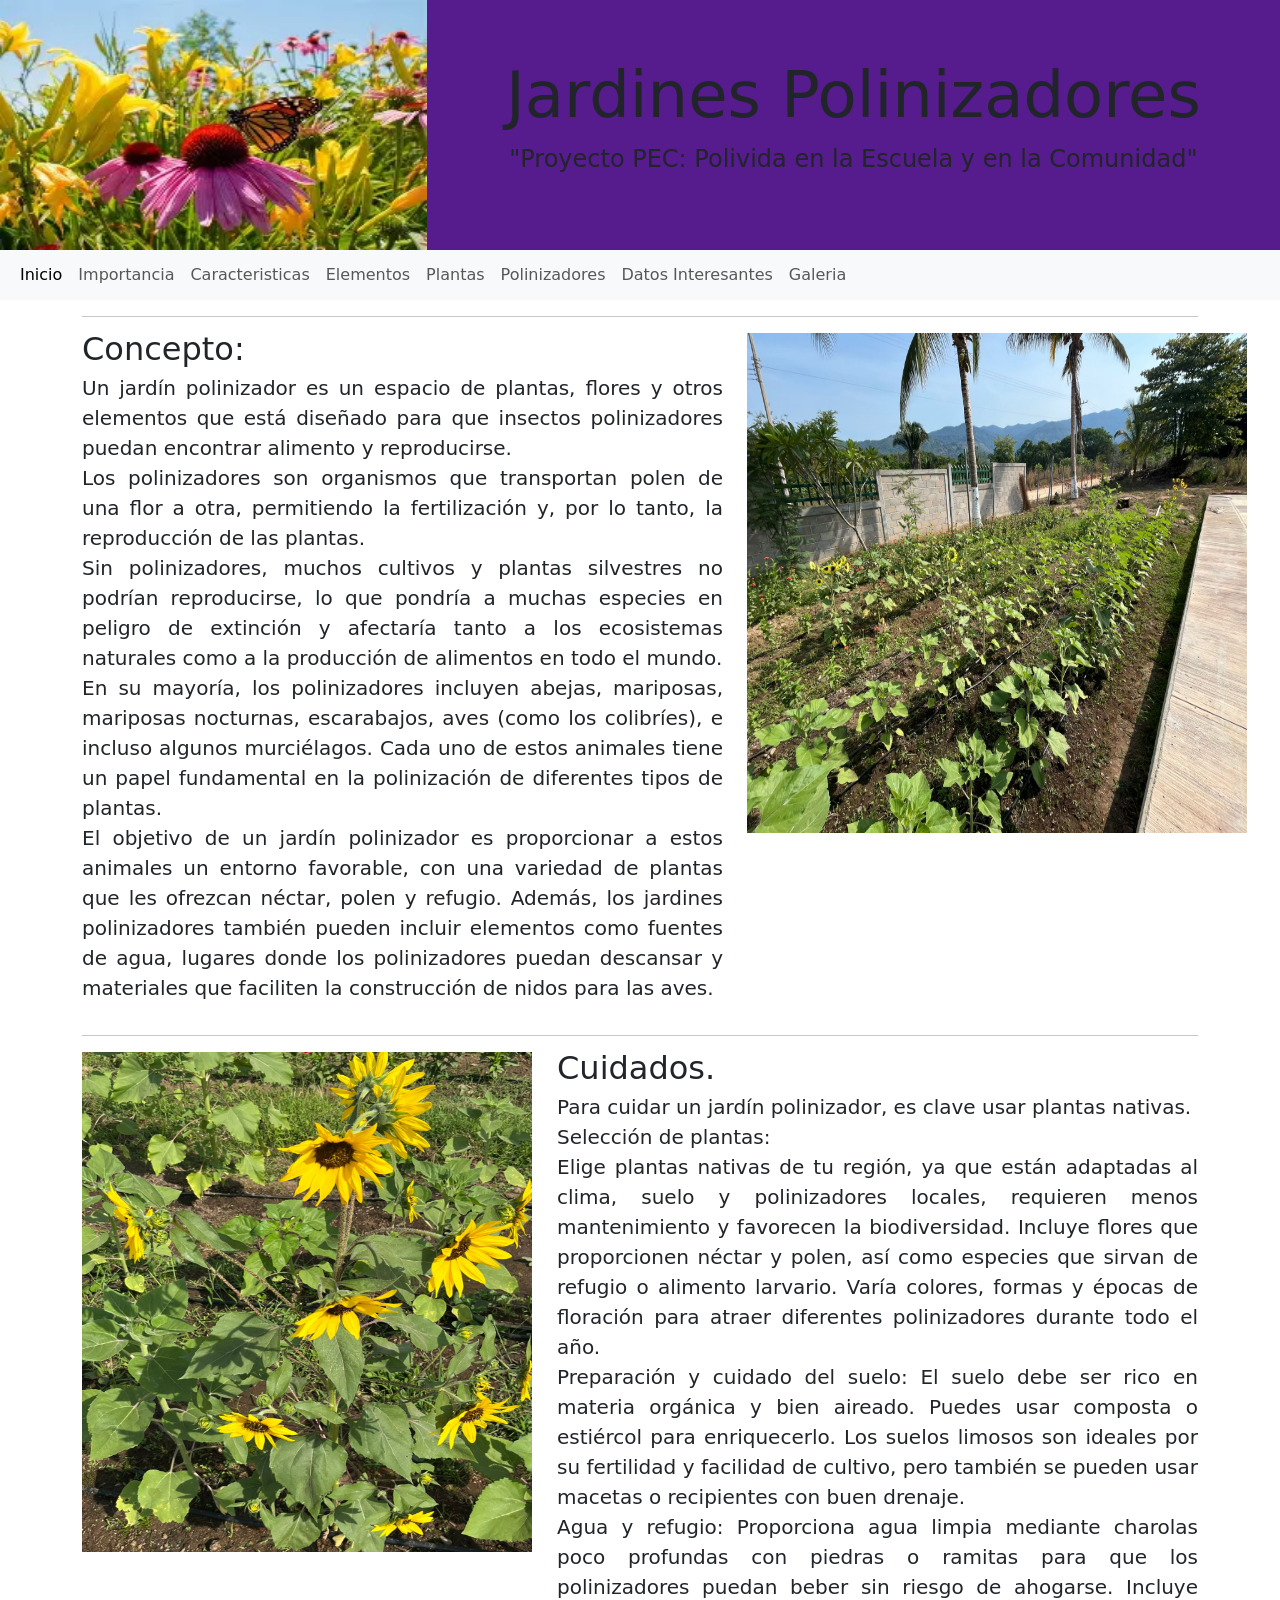
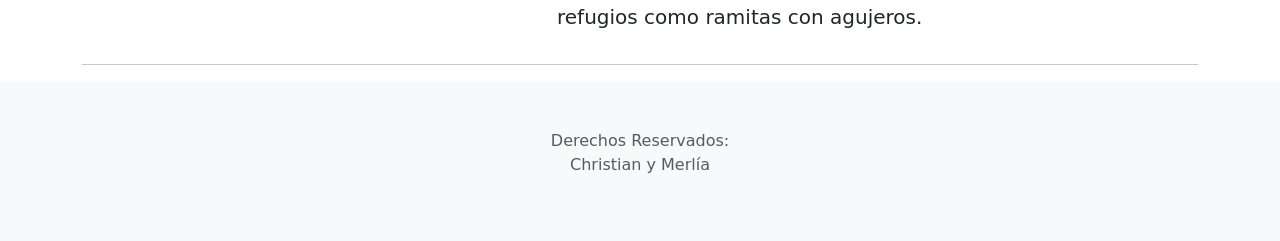
<file: index.html>
<!DOCTYPE html>
<html lang="en">
<head>
    <meta charset="UTF-8">
    <meta name="viewport" content="width=device-width, initial-scale=1.0">
    <title>Jardines Polinizadores</title>
    <link rel="stylesheet" href="Estilos/Estilo.css">
     <link href="https://cdn.jsdelivr.net/npm/bootstrap@5.3.0/dist/css/bootstrap.min.css" rel="stylesheet">
</head>
<body>
 <header>
    <div class="imgdivencabezado">
        <img src="Imagenes/IMAGEN 2.webp" width="100%" height="100%">
    </div>
    <div class="txtdivencabezado">
        <h1 class="h1titulo">Jardines Polinizadores</h1>
        <p class="txtproyecto">"Proyecto PEC: Polivida en la Escuela y en la Comunidad"</p>
    </div>
 </header>  
 <nav class="navbar navbar-expand-lg bg-body-tertiary">
  <div class="container-fluid">
   
    <div class="collapse navbar-collapse" id="navbarNav">
      <ul class="navbar-nav">
        <li class="nav-item">
          <a class="nav-link active" aria-current="page" href="index.html">Inicio</a>
        </li>
        <li class="nav-item">
          <a class="nav-link" href="importancia.html">Importancia</a>
        </li>
        <li class="nav-item">
          <a class="nav-link" href="caracteristicas.html">Caracteristicas</a>
        </li>
         <li class="nav-item">
          <a class="nav-link" href="elementos.html">Elementos</a>
           <li class="nav-item">
          <a class="nav-link" href="plantas.html">Plantas</a>
           <li class="nav-item">
          <a class="nav-link" href="polinizadores.html">Polinizadores</a>
           <li class="nav-item">
          <a class="nav-link" href="datosinteresantes.html">Datos Interesantes</a>
           <li class="nav-item">
          <a class="nav-link" href="galeria.html">Galeria</a>
        </li>
        </li>
        </li>
      </li>
      </li>
      </ul>
    </div>
  </div>
</nav>
<main>
<!-- Marketing messaging and featurettes
  ================================================== -->
    <!-- Wrap the rest of the page in another container to center all the content. -->

    <div class="container marketing">

      

      <!-- START THE FEATURETTES -->

      <hr class="featurette-divider">

      <div class="row featurette">
        <div class="col-md-7">
          <h2 class="featurette-heading fw-normal lh-1">Concepto:</h2>
          <p class="lead">Un jardín polinizador es un espacio de plantas, flores y otros elementos que está diseñado para que insectos polinizadores puedan encontrar alimento y reproducirse. <br> Los polinizadores son organismos que transportan polen de una flor a otra, permitiendo la fertilización y, por lo tanto, la reproducción de las plantas. <br>Sin polinizadores, muchos cultivos y plantas silvestres no podrían reproducirse, lo que pondría a muchas especies en peligro de extinción y afectaría tanto a los ecosistemas naturales como a la producción de alimentos en todo el mundo. <br>

En su mayoría, los polinizadores incluyen abejas, mariposas, mariposas nocturnas, escarabajos, aves (como los colibríes), e incluso algunos murciélagos. Cada uno de estos animales tiene un papel fundamental en la polinización de diferentes tipos de plantas. <br>

El objetivo de un jardín polinizador es proporcionar a estos animales un entorno favorable, con una variedad de plantas que les ofrezcan néctar, polen y refugio. Además, los jardines polinizadores también pueden incluir elementos como fuentes de agua, lugares donde los polinizadores puedan descansar y materiales que faciliten la construcción de nidos para las aves.</p>
        </div>
        <div class="col-md-5">
          <img src="Imagenes/imagen galeria 8" alt="" width="500px" height="500px">
          

        </div>
      </div>

      <hr class="featurette-divider">

      <div class="row featurette">
        <div class="col-md-7 order-md-2">
          <h2 class="featurette-heading fw-normal lh-1">Cuidados.</h2>
          <p class="lead">Para cuidar un jardín polinizador, es clave usar plantas nativas. <br>
<b>Selección de plantas: </b> <br>
Elige plantas nativas de tu región, ya que están adaptadas al clima, suelo y polinizadores locales, requieren menos mantenimiento y favorecen la biodiversidad. Incluye flores que proporcionen néctar y polen, así como especies que sirvan de refugio o alimento larvario. Varía colores, formas y épocas de floración para atraer diferentes polinizadores durante todo el año. <br>
<b>Preparación y cuidado del suelo: </b>
El suelo debe ser rico en materia orgánica y bien aireado. Puedes usar composta o estiércol para enriquecerlo. Los suelos limosos son ideales por su fertilidad y facilidad de cultivo, pero también se pueden usar macetas o recipientes con buen drenaje. <br>
<b>Agua y refugio: </b>
Proporciona agua limpia mediante charolas poco profundas con piedras o ramitas para que los polinizadores puedan beber sin riesgo de ahogarse. Incluye refugios como ramitas con agujeros.</p>
        </div>
        <div class="col-md-5 order-md-1">
         <img src="Imagenes/imagen galeria 2" width="450px" height="500px">
        </div>
      </div>

      <hr class="featurette-divider">

      <!-- /END THE FEATURETTES -->

    </div><!-- /.container -->

    </main>
   <footer class="py-5 text-center text-body-secondary bg-body-tertiary">
    <p class="textopie">Derechos Reservados:<br>Christian y Merlía </p>
    

  </footer>

<script src="https://cdn.jsdelivr.net/npm/bootstrap@5.3.0/dist/js/bootstrap.bundle.min.js"></script>
</body>

</html>
</file>
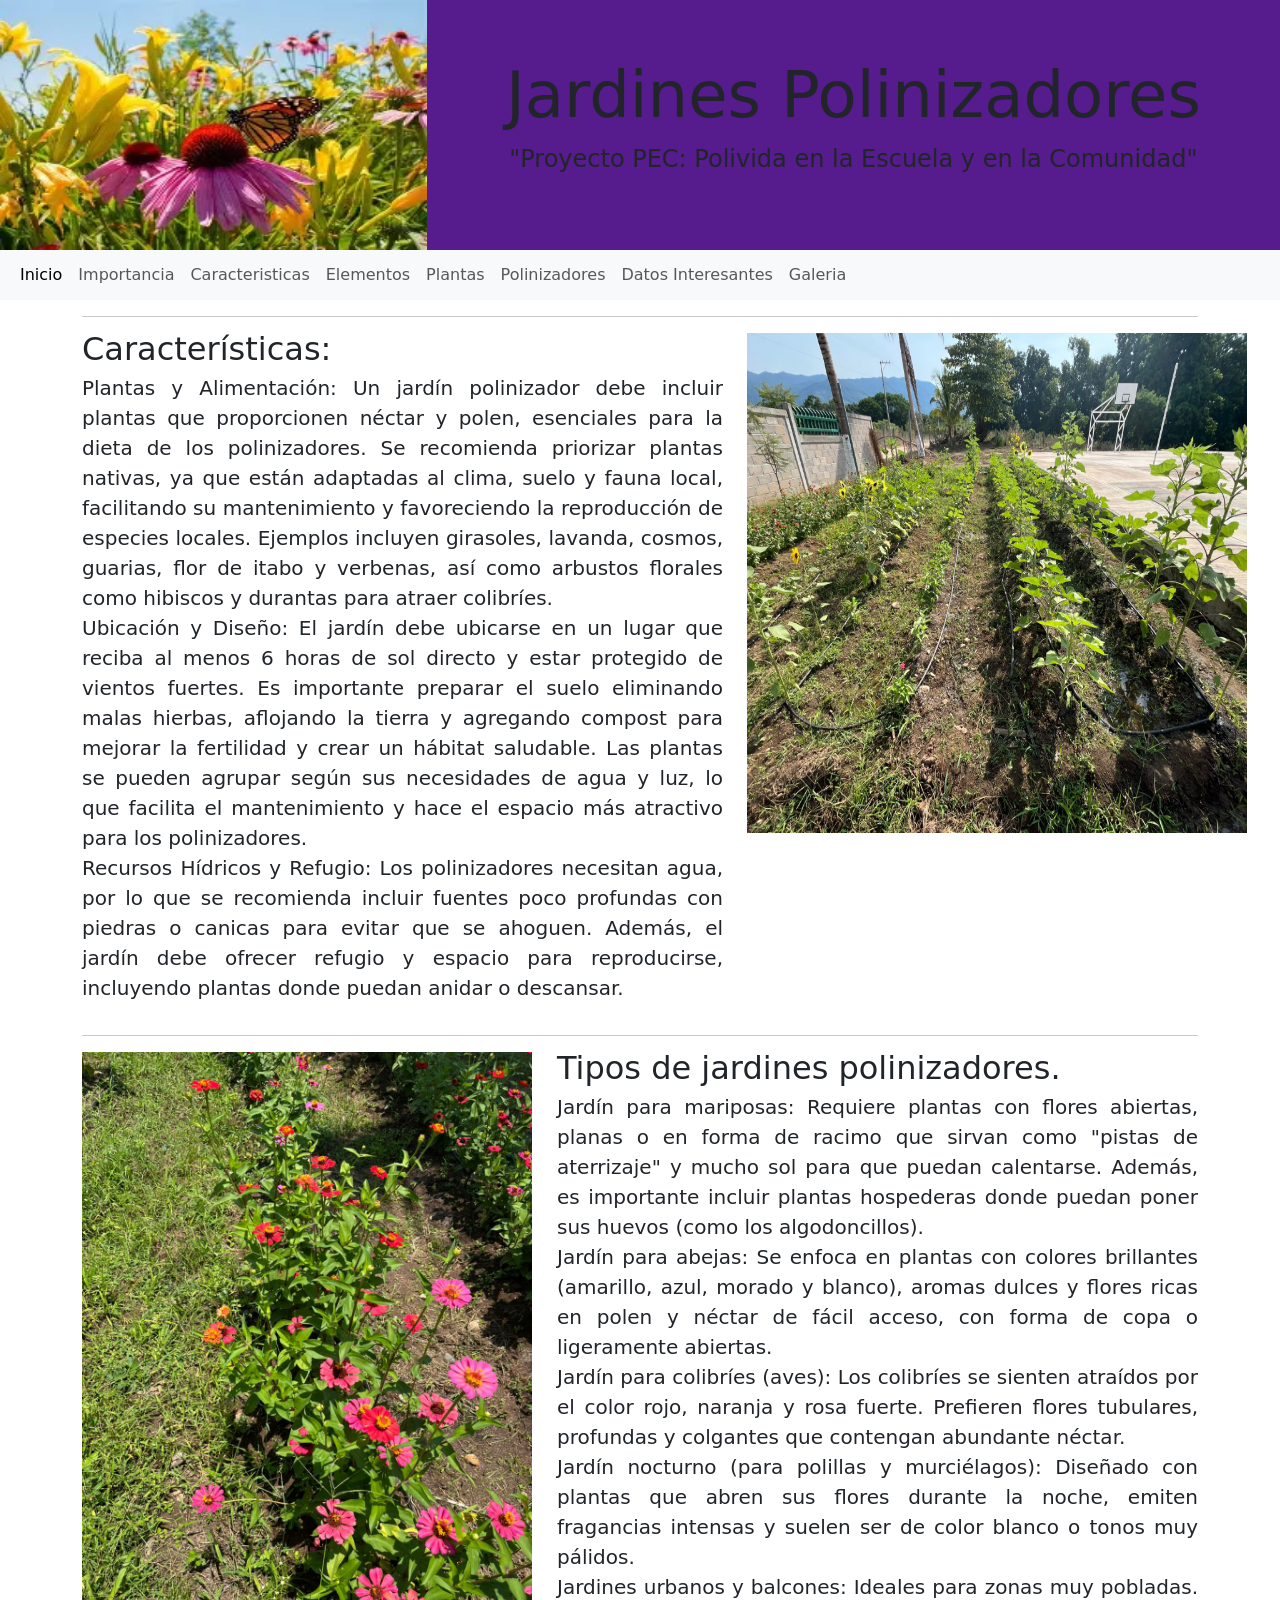
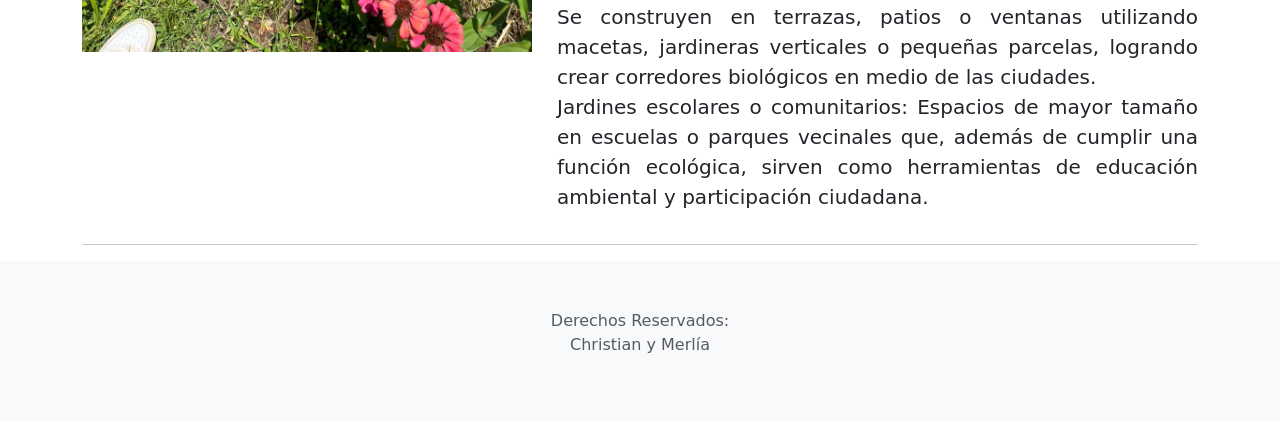
<file: caracteristicas.html>
<!DOCTYPE html>
<html lang="en">
<head>
    <meta charset="UTF-8">
    <meta name="viewport" content="width=device-width, initial-scale=1.0">
    <title>Jardines Polinizadores</title>
    <link rel="stylesheet" href="Estilos/Estilo.css">
     <link href="https://cdn.jsdelivr.net/npm/bootstrap@5.3.0/dist/css/bootstrap.min.css" rel="stylesheet">
</head>
<body>
 <header>
    <div class="imgdivencabezado">
        <img src="Imagenes/IMAGEN 2.webp" width="100%" height="100%">
    </div>
    <div class="txtdivencabezado">
        <h1 class="h1titulo">Jardines Polinizadores</h1>
        <p class="txtproyecto">"Proyecto PEC: Polivida en la Escuela y en la Comunidad"</p>
    </div>
 </header>  
 <nav class="navbar navbar-expand-lg bg-body-tertiary">
  <div class="container-fluid">
   
    <div class="collapse navbar-collapse" id="navbarNav">
      <ul class="navbar-nav">
        <li class="nav-item">
          <a class="nav-link active" aria-current="page" href="index.html">Inicio</a>
        </li>
        <li class="nav-item">
          <a class="nav-link" href="importancia.html">Importancia</a>
        </li>
        <li class="nav-item">
          <a class="nav-link" href="caracteristicas.html">Caracteristicas</a>
        </li>
         <li class="nav-item">
          <a class="nav-link" href="elementos.html">Elementos</a>
           <li class="nav-item">
          <a class="nav-link" href="plantas.html">Plantas</a>
           <li class="nav-item">
          <a class="nav-link" href="polinizadores.html">Polinizadores</a>
           <li class="nav-item">
          <a class="nav-link" href="datosinteresantes.html">Datos Interesantes</a>
           <li class="nav-item">
          <a class="nav-link" href="galeria.html">Galeria</a>
        </li>
        </li>
        </li>
      </li>
      </li>
      </ul>
    </div>
  </div>
</nav>
<main>
<!-- Marketing messaging and featurettes
  ================================================== -->
    <!-- Wrap the rest of the page in another container to center all the content. -->

    <div class="container marketing">

      

      <!-- START THE FEATURETTES -->

      <hr class="featurette-divider">

      <div class="row featurette">
        <div class="col-md-7">
          <h2 class="featurette-heading fw-normal lh-1">Características:</h2>
          <p class="lead"><b>Plantas y Alimentación:</b>
Un jardín polinizador debe incluir plantas que proporcionen néctar y polen, esenciales para la dieta de los polinizadores. Se recomienda priorizar plantas nativas, ya que están adaptadas al clima, suelo y fauna local, facilitando su mantenimiento y favoreciendo la reproducción de especies locales. Ejemplos incluyen girasoles, lavanda, cosmos, guarias, flor de itabo y verbenas, así como arbustos florales como hibiscos y durantas para atraer colibríes. <br> 

<b>Ubicación y Diseño:</b>
El jardín debe ubicarse en un lugar que reciba al menos 6 horas de sol directo y estar protegido de vientos fuertes. Es importante preparar el suelo eliminando malas hierbas, aflojando la tierra y agregando compost para mejorar la fertilidad y crear un hábitat saludable. Las plantas se pueden agrupar según sus necesidades de agua y luz, lo que facilita el mantenimiento y hace el espacio más atractivo para los polinizadores. <br>
<b>Recursos Hídricos y Refugio:</b>
Los polinizadores necesitan agua, por lo que se recomienda incluir fuentes poco profundas con piedras o canicas para evitar que se ahoguen. Además, el jardín debe ofrecer refugio y espacio para reproducirse, incluyendo plantas donde puedan anidar o descansar. </p>
        </div>
        <div class="col-md-5">
          <img src="Imagenes/imagen galeria 10" alt="" width="500px" height="500px">
          

        </div>
      </div>

      <hr class="featurette-divider">

      <div class="row featurette">
        <div class="col-md-7 order-md-2">
          <h2 class="featurette-heading fw-normal lh-1">Tipos de jardines polinizadores.</h2>
          <p class="lead"><b>Jardín para mariposas:</b> Requiere plantas con flores abiertas, planas o en forma de racimo que sirvan como "pistas de aterrizaje" y mucho sol para que puedan calentarse. Además, es importante incluir plantas hospederas donde puedan poner sus huevos (como los algodoncillos). <br>
            <b>Jardín para abejas:</b> Se enfoca en plantas con colores brillantes (amarillo, azul, morado y blanco), aromas dulces y flores ricas en polen y néctar de fácil acceso, con forma de copa o ligeramente abiertas. <br>
            <b>Jardín para colibríes (aves):</b> Los colibríes se sienten atraídos por el color rojo, naranja y rosa fuerte. Prefieren flores tubulares, profundas y colgantes que contengan abundante néctar. <br>
            <b>Jardín nocturno (para polillas y murciélagos):</b> Diseñado con plantas que abren sus flores durante la noche, emiten fragancias intensas y suelen ser de color blanco o tonos muy pálidos. <br>
            <b>Jardines urbanos y balcones:</b> Ideales para zonas muy pobladas. Se construyen en terrazas, patios o ventanas utilizando macetas, jardineras verticales o pequeñas parcelas, logrando crear corredores biológicos en medio de las ciudades. <br>
            <b>Jardines escolares o comunitarios:</b> Espacios de mayor tamaño en escuelas o parques vecinales que, además de cumplir una función ecológica, sirven como herramientas de educación ambiental y participación ciudadana.</p>
        </div>
        <div class="col-md-5 order-md-1">
         <img src="Imagenes/IMAGEN FINAL 7" width="450px" height="600px">
        </div>
      </div>

      <hr class="featurette-divider">

      <!-- /END THE FEATURETTES -->

    </div><!-- /.container -->

    </main>
   <footer class="py-5 text-center text-body-secondary bg-body-tertiary">
    <p class="textopie">Derechos Reservados:<br>Christian y Merlía </p>
    

  </footer>

<script src="https://cdn.jsdelivr.net/npm/bootstrap@5.3.0/dist/js/bootstrap.bundle.min.js"></script>
</body>

</html>
</file>
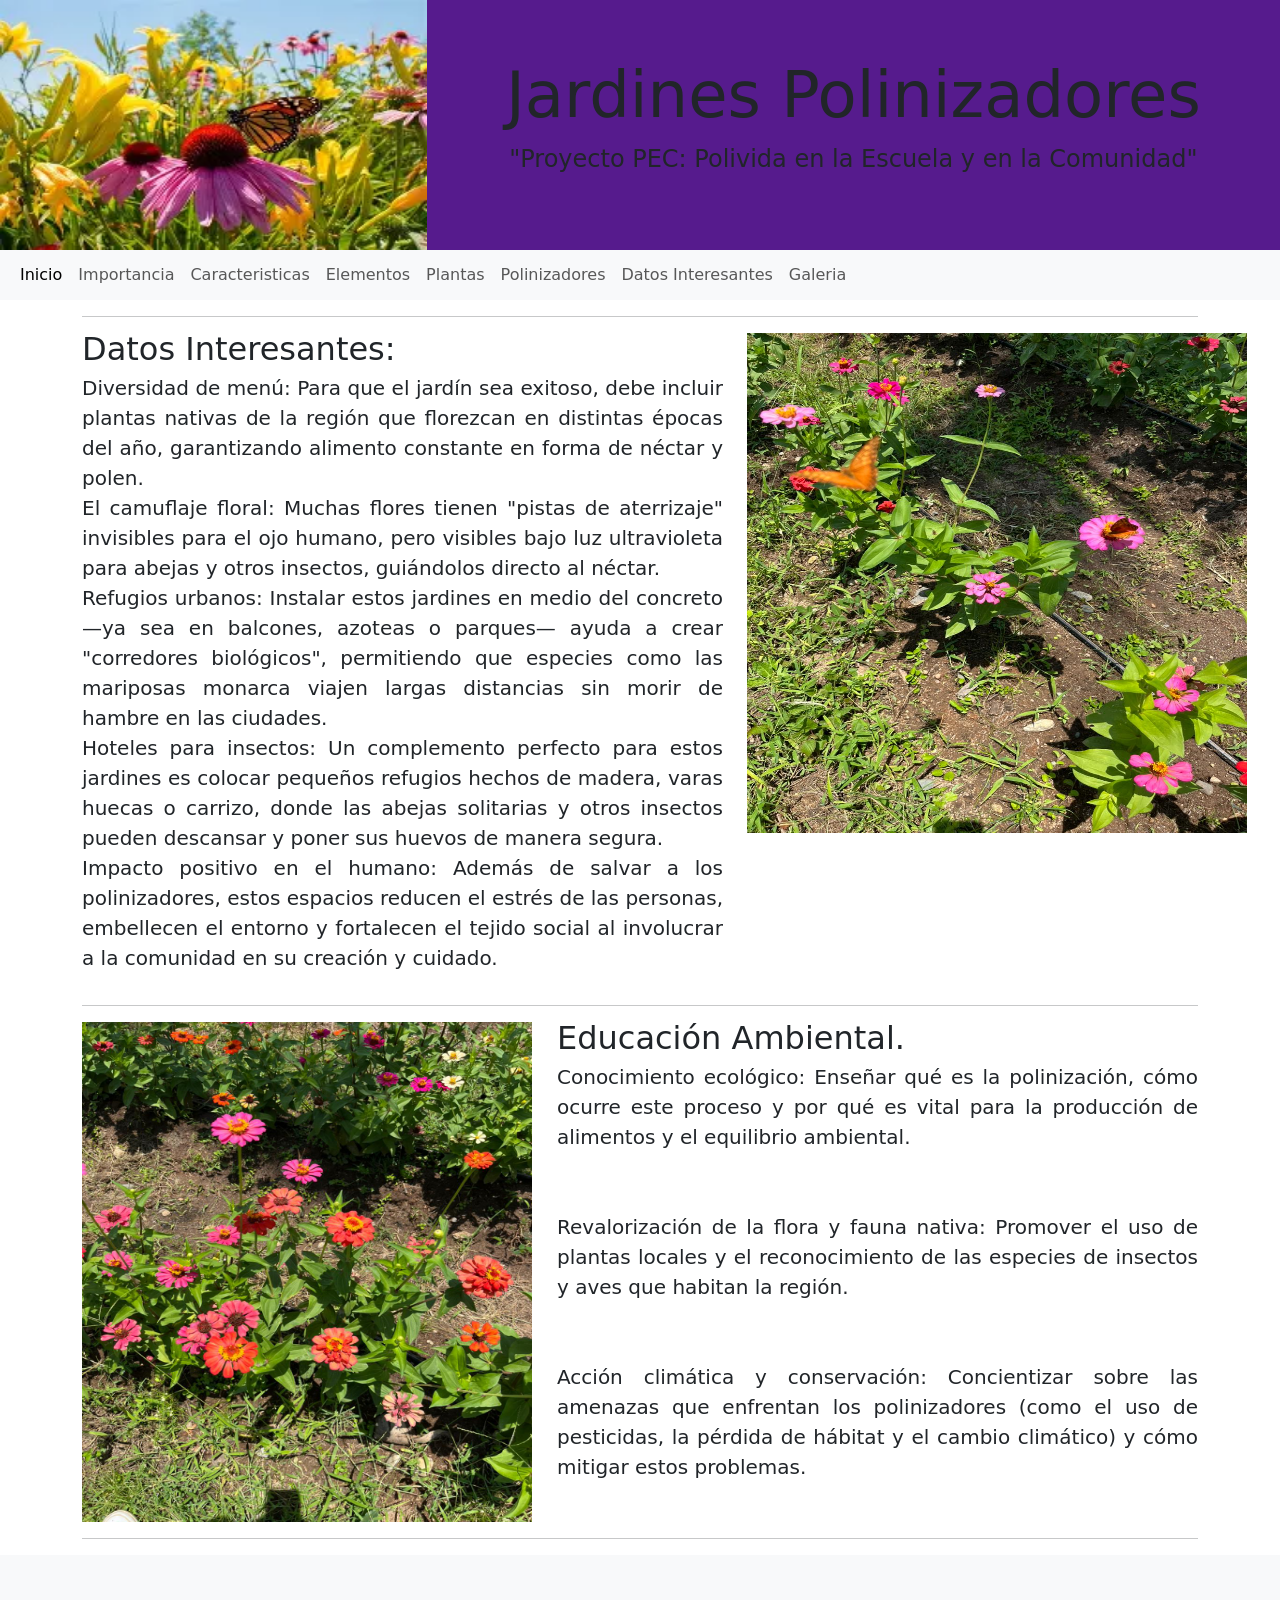
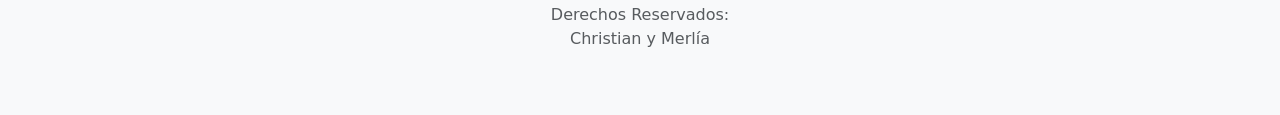
<file: datosinteresantes.html>
<!DOCTYPE html>
<html lang="en">
<head>
    <meta charset="UTF-8">
    <meta name="viewport" content="width=device-width, initial-scale=1.0">
    <title>Jardines Polinizadores</title>
    <link rel="stylesheet" href="Estilos/Estilo.css">
     <link href="https://cdn.jsdelivr.net/npm/bootstrap@5.3.0/dist/css/bootstrap.min.css" rel="stylesheet">
</head>
<body>
 <header>
    <div class="imgdivencabezado">
        <img src="Imagenes/IMAGEN 2.webp" width="100%" height="100%">
    </div>
    <div class="txtdivencabezado">
        <h1 class="h1titulo">Jardines Polinizadores</h1>
        <p class="txtproyecto">"Proyecto PEC: Polivida en la Escuela y en la Comunidad"</p>
    </div>
 </header>  
 <nav class="navbar navbar-expand-lg bg-body-tertiary">
  <div class="container-fluid">
   
    <div class="collapse navbar-collapse" id="navbarNav">
      <ul class="navbar-nav">
        <li class="nav-item">
          <a class="nav-link active" aria-current="page" href="index.html">Inicio</a>
        </li>
        <li class="nav-item">
          <a class="nav-link" href="importancia.html">Importancia</a>
        </li>
        <li class="nav-item">
          <a class="nav-link" href="caracteristicas.html">Caracteristicas</a>
        </li>
         <li class="nav-item">
          <a class="nav-link" href="elementos.html">Elementos</a>
           <li class="nav-item">
          <a class="nav-link" href="plantas.html">Plantas</a>
           <li class="nav-item">
          <a class="nav-link" href="polinizadores.html">Polinizadores</a>
           <li class="nav-item">
          <a class="nav-link" href="datosinteresantes.html">Datos Interesantes</a>
           <li class="nav-item">
          <a class="nav-link" href="galeria.html">Galeria</a>
        </li>
        </li>
        </li>
      </li>
      </li>
      </ul>
    </div>
  </div>
</nav>
<main>
<!-- Marketing messaging and featurettes
  ================================================== -->
    <!-- Wrap the rest of the page in another container to center all the content. -->

    <div class="container marketing">

      

      <!-- START THE FEATURETTES -->

      <hr class="featurette-divider">

      <div class="row featurette">
        <div class="col-md-7">
          <h2 class="featurette-heading fw-normal lh-1">Datos Interesantes:</h2>
          <p class="lead"><b>Diversidad de menú: </b>Para que el jardín sea exitoso, debe incluir plantas nativas de la región que florezcan en distintas épocas del año, garantizando alimento constante en forma de néctar y polen. <br>
            <b>El camuflaje floral: </b>Muchas flores tienen "pistas de aterrizaje" invisibles para el ojo humano, pero visibles bajo luz ultravioleta para abejas y otros insectos, guiándolos directo al néctar. <br>
           <b> Refugios urbanos: </b>Instalar estos jardines en medio del concreto —ya sea en balcones, azoteas o parques— ayuda a crear "corredores biológicos", permitiendo que especies como las mariposas monarca viajen largas distancias sin morir de hambre en las ciudades. <br>
            <b>Hoteles para insectos: </b>Un complemento perfecto para estos jardines es colocar pequeños refugios hechos de madera, varas huecas o carrizo, donde las abejas solitarias y otros insectos pueden descansar y poner sus huevos de manera segura. <br>
            <b>Impacto positivo en el humano: </b> Además de salvar a los polinizadores, estos espacios reducen el estrés de las personas, embellecen el entorno y fortalecen el tejido social al involucrar a la comunidad en su creación y cuidado. </p>
        </div>
        <div class="col-md-5">
          <img src="Imagenes/IMAGEN FINAL 4" alt="" width="500px" height="500px">
          

        </div>
      </div>

      <hr class="featurette-divider">

      <div class="row featurette">
        <div class="col-md-7 order-md-2">
        <h2 class="featurette-heading fw-normal lh-1">Educación Ambiental.</h2>
          <p class="lead"><b>Conocimiento ecológico: </b> Enseñar qué es la polinización, cómo ocurre este proceso y por qué es vital para la producción de alimentos y el equilibrio ambiental. <br> <br> <br>
            <b>Revalorización de la flora y fauna nativa: </b> Promover el uso de plantas locales y el reconocimiento de las especies de insectos y aves que habitan la región. <br> <br> <br>
            <b>Acción climática y conservación: </b> Concientizar sobre las amenazas que enfrentan los polinizadores (como el uso de pesticidas, la pérdida de hábitat y el cambio climático) y cómo mitigar estos problemas.</p>
        </div>
        <div class="col-md-5 order-md-1">
         <img src="Imagenes/IMAGEN FINAL 3" width="450px" height="500px">
        </div>
      </div>

      <hr class="featurette-divider">

      <!-- /END THE FEATURETTES -->

    </div><!-- /.container -->

    </main>
   <footer class="py-5 text-center text-body-secondary bg-body-tertiary">
    <p class="textopie">Derechos Reservados:<br>Christian y Merlía </p>
    

  </footer>

<script src="https://cdn.jsdelivr.net/npm/bootstrap@5.3.0/dist/js/bootstrap.bundle.min.js"></script>
</body>

</html>
</file>
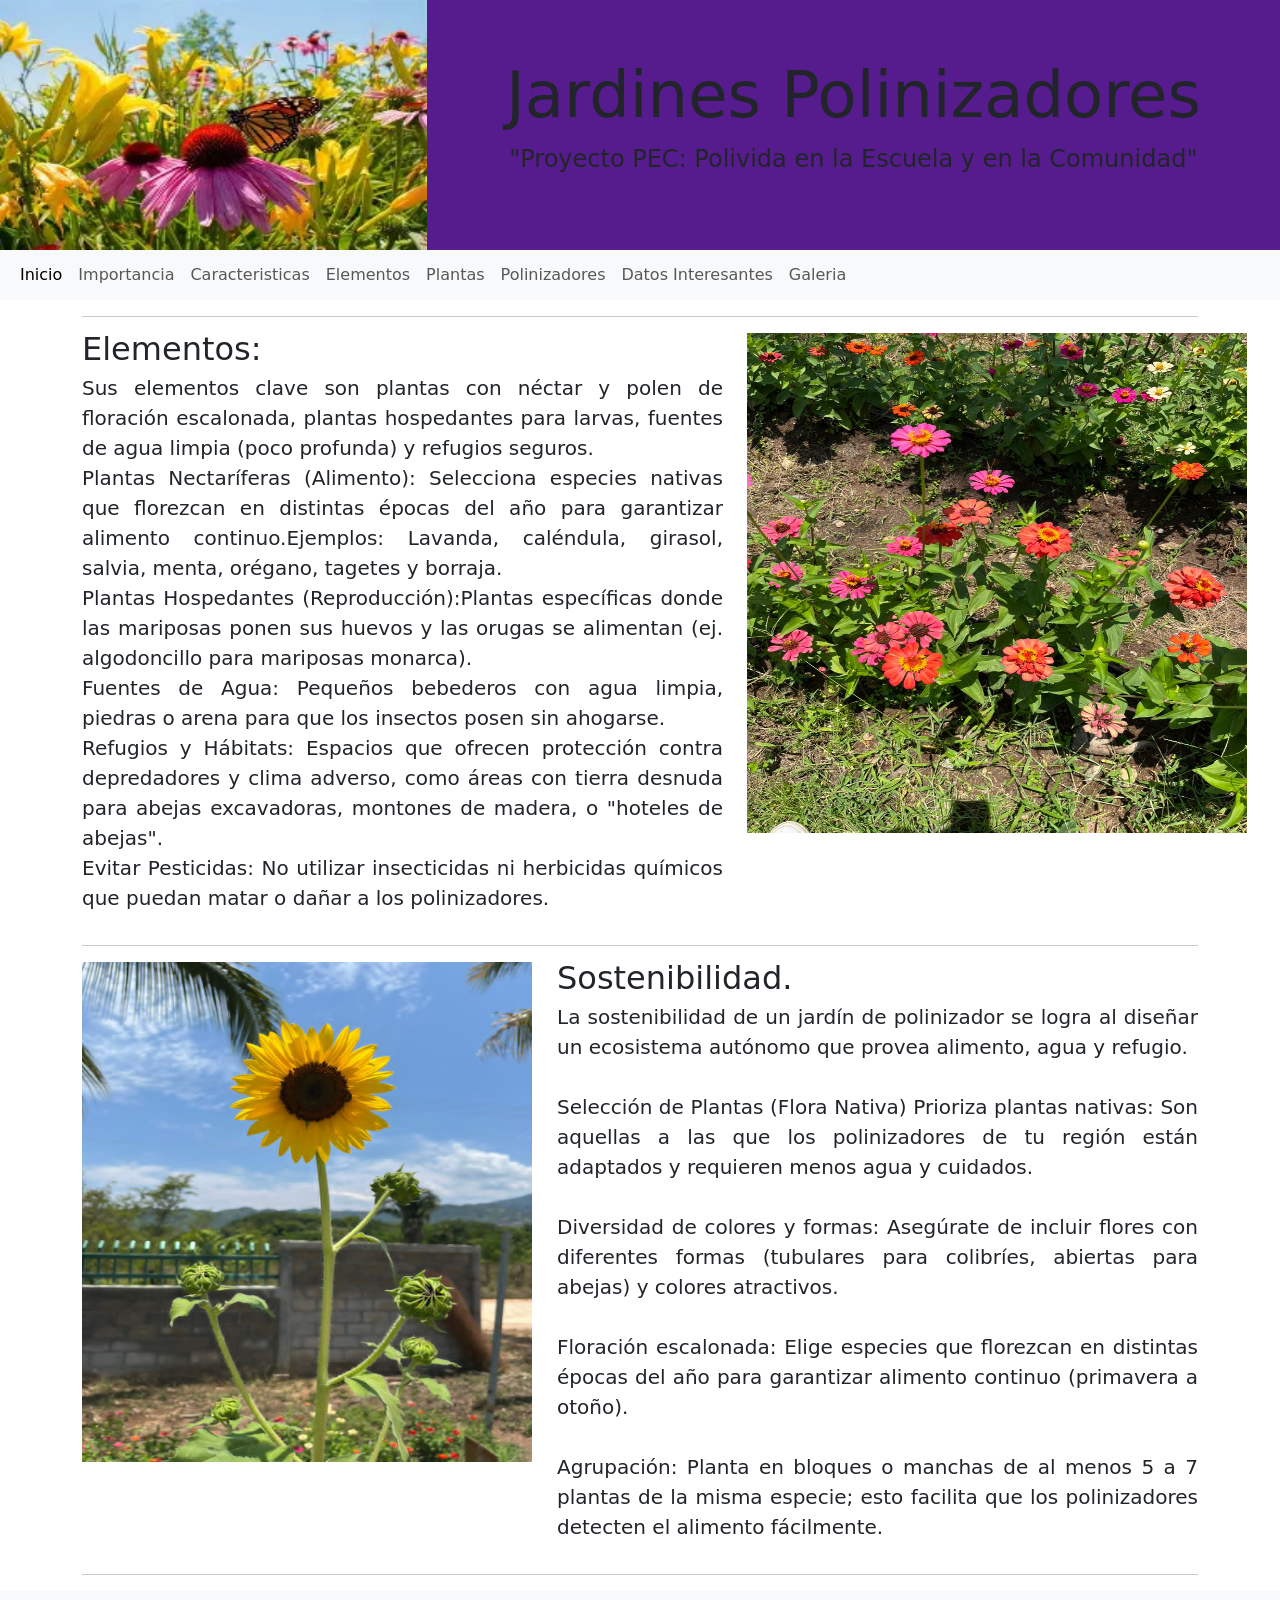
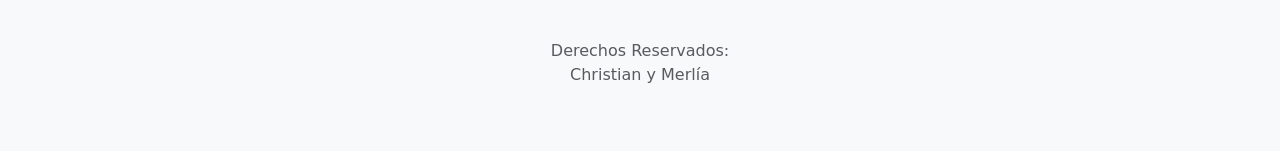
<file: elementos.html>
<!DOCTYPE html>
<html lang="en">
<head>
    <meta charset="UTF-8">
    <meta name="viewport" content="width=device-width, initial-scale=1.0">
    <title>Jardines Polinizadores</title>
    <link rel="stylesheet" href="Estilos/Estilo.css">
     <link href="https://cdn.jsdelivr.net/npm/bootstrap@5.3.0/dist/css/bootstrap.min.css" rel="stylesheet">
</head>
<body>
 <header>
    <div class="imgdivencabezado">
        <img src="Imagenes/IMAGEN 2.webp" width="100%" height="100%">
    </div>
    <div class="txtdivencabezado">
        <h1 class="h1titulo">Jardines Polinizadores</h1>
        <p class="txtproyecto">"Proyecto PEC: Polivida en la Escuela y en la Comunidad"</p>
    </div>
 </header>  
 <nav class="navbar navbar-expand-lg bg-body-tertiary">
  <div class="container-fluid">
   
    <div class="collapse navbar-collapse" id="navbarNav">
      <ul class="navbar-nav">
        <li class="nav-item">
          <a class="nav-link active" aria-current="page" href="index.html">Inicio</a>
        </li>
        <li class="nav-item">
          <a class="nav-link" href="importancia.html">Importancia</a>
        </li>
        <li class="nav-item">
          <a class="nav-link" href="caracteristicas.html">Caracteristicas</a>
        </li>
         <li class="nav-item">
          <a class="nav-link" href="elementos.html">Elementos</a>
           <li class="nav-item">
          <a class="nav-link" href="plantas.html">Plantas</a>
           <li class="nav-item">
          <a class="nav-link" href="polinizadores.html">Polinizadores</a>
           <li class="nav-item">
          <a class="nav-link" href="datosinteresantes.html">Datos Interesantes</a>
           <li class="nav-item">
          <a class="nav-link" href="galeria.html">Galeria</a>
        </li>
        </li>
        </li>
      </li>
      </li>
      </ul>
    </div>
  </div>
</nav>
<main>
<!-- Marketing messaging and featurettes
  ================================================== -->
    <!-- Wrap the rest of the page in another container to center all the content. -->

    <div class="container marketing">

      

      <!-- START THE FEATURETTES -->

      <hr class="featurette-divider">

      <div class="row featurette">
        <div class="col-md-7">
          <h2 class="featurette-heading fw-normal lh-1">Elementos:</h2>
          <p class="lead">Sus elementos clave son plantas con néctar y polen de floración escalonada, plantas hospedantes para larvas, fuentes de agua limpia (poco profunda) y refugios seguros. <br>
            <b>Plantas Nectaríferas (Alimento):</b> Selecciona especies nativas que florezcan en distintas épocas del año para garantizar alimento continuo.Ejemplos: Lavanda, caléndula, girasol, salvia, menta, orégano, tagetes y borraja. <br>
            <b>Plantas Hospedantes (Reproducción):</b>Plantas específicas donde las mariposas ponen sus huevos y las orugas se alimentan (ej. algodoncillo para mariposas monarca). <br>
            <b>Fuentes de Agua:</b> Pequeños bebederos con agua limpia, piedras o arena para que los insectos posen sin ahogarse. <br>
            <b>Refugios y Hábitats:</b> Espacios que ofrecen protección contra depredadores y clima adverso, como áreas con tierra desnuda para abejas excavadoras, montones de madera, o "hoteles de abejas". <br>
            <b>Evitar Pesticidas:</b> No utilizar insecticidas ni herbicidas químicos que puedan matar o dañar a los polinizadores.</p>
        </div>
        <div class="col-md-5">
          <img src="Imagenes/IMAGEN FINAL 3" alt="" width="500px" height="500px">
          

        </div>
      </div>

      <hr class="featurette-divider">

      <div class="row featurette">
        <div class="col-md-7 order-md-2">
          <h2 class="featurette-heading fw-normal lh-1">Sostenibilidad.</h2>
          <p class="lead">La sostenibilidad de un jardín de polinizador se logra al diseñar un ecosistema autónomo que provea alimento, agua y refugio. <br> <br>
             <b>Selección de Plantas (Flora Nativa) Prioriza plantas nativas: </b>Son aquellas a las que los polinizadores de tu región están adaptados y requieren menos agua y cuidados. <br> <br>
             <b>Diversidad de colores y formas: </b>Asegúrate de incluir flores con diferentes formas (tubulares para colibríes, abiertas para abejas) y colores atractivos. <br> <br>
             <b>Floración escalonada: </b>Elige especies que florezcan en distintas épocas del año para garantizar alimento continuo (primavera a otoño). <br> <br>
             <b>Agrupación: </b>Planta en bloques o manchas de al menos 5 a 7 plantas de la misma especie; esto facilita que los polinizadores detecten el alimento fácilmente.</p>
        </div>
        <div class="col-md-5 order-md-1">
         <img src="Imagenes/IMAGEN FINAL" width="450px" height="500px">
        </div>
      </div>

      <hr class="featurette-divider">

      <!-- /END THE FEATURETTES -->

    </div><!-- /.container -->

    </main>
   <footer class="py-5 text-center text-body-secondary bg-body-tertiary">
    <p class="textopie">Derechos Reservados:<br>Christian y Merlía </p>
    

  </footer>

<script src="https://cdn.jsdelivr.net/npm/bootstrap@5.3.0/dist/js/bootstrap.bundle.min.js"></script>
</body>

</html>
</file>
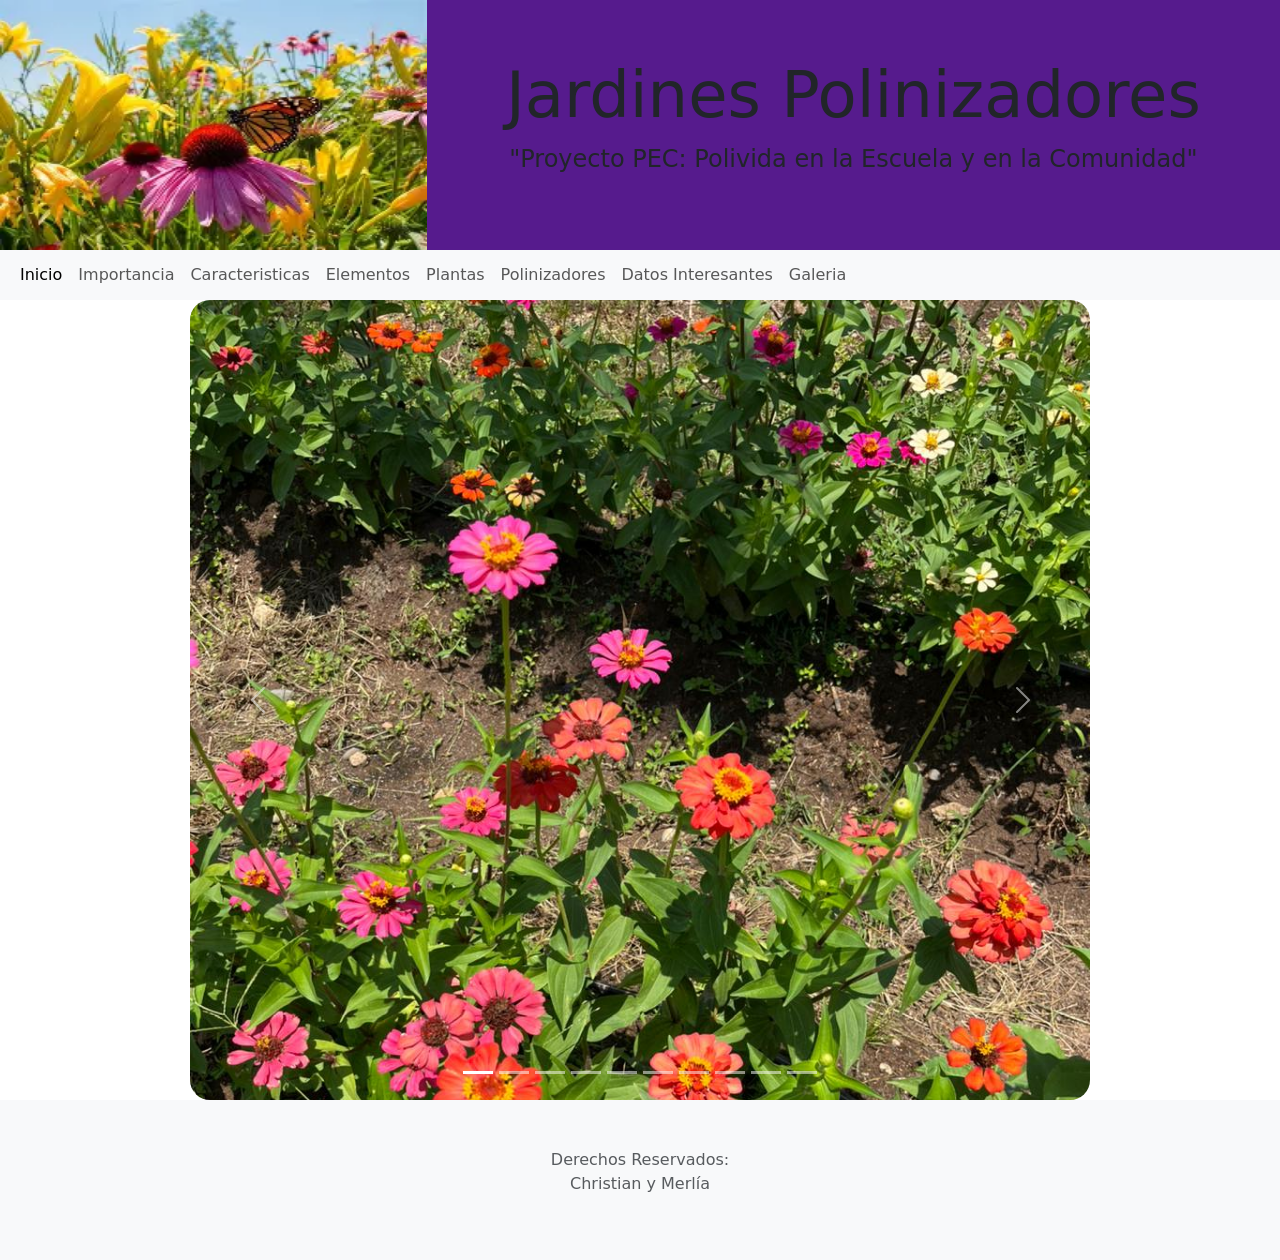
<file: galeria.html>
<!DOCTYPE html>
<html lang="en">
<head>
    <meta charset="UTF-8">
    <meta name="viewport" content="width=device-width, initial-scale=1.0">
    <title>Jardines Polinizadores</title>
    <link rel="stylesheet" href="Estilos/Estilo.css">
     <link href="https://cdn.jsdelivr.net/npm/bootstrap@5.3.0/dist/css/bootstrap.min.css" rel="stylesheet">
</head>
<body>
 <header>
    <div class="imgdivencabezado">
        <img src="Imagenes/IMAGEN 2.webp" width="100%" height="100%">
    </div>
    <div class="txtdivencabezado">
        <h1 class="h1titulo">Jardines Polinizadores</h1>
        <p class="txtproyecto">"Proyecto PEC: Polivida en la Escuela y en la Comunidad"</p>
    </div>
 </header>  
 <nav class="navbar navbar-expand-lg bg-body-tertiary">
  <div class="container-fluid">
   
    <div class="collapse navbar-collapse" id="navbarNav">
      <ul class="navbar-nav">
        <li class="nav-item">
          <a class="nav-link active" aria-current="page" href="index.html">Inicio</a>
        </li>
        <li class="nav-item">
          <a class="nav-link" href="importancia.html">Importancia</a>
        </li>
        <li class="nav-item">
          <a class="nav-link" href="caracteristicas.html">Caracteristicas</a>
        </li>
         <li class="nav-item">
          <a class="nav-link" href="elementos.html">Elementos</a>
           <li class="nav-item">
          <a class="nav-link" href="plantas.html">Plantas</a>
           <li class="nav-item">
          <a class="nav-link" href="polinizadores.html">Polinizadores</a>
           <li class="nav-item">
          <a class="nav-link" href="datosinteresantes.html">Datos Interesantes</a>
           <li class="nav-item">
          <a class="nav-link" href="galeria.html">Galeria</a>
        </li>
        </li>
        </li>
      </li>
      </li>
      </ul>
    </div>
  </div>
</nav>
<main class="carruselmain">
  <div id="carouselExampleCaptions" class="carousel slide">
  <div class="carousel-indicators">
    <button type="button" data-bs-target="#carouselExampleCaptions" data-bs-slide-to="0" class="active" aria-current="true" aria-label="Slide 1"></button>
    <button type="button" data-bs-target="#carouselExampleCaptions" data-bs-slide-to="1" aria-label="Slide 2"></button>
    <button type="button" data-bs-target="#carouselExampleCaptions" data-bs-slide-to="2" aria-label="Slide 3"></button>
    <button type="button" data-bs-target="#carouselExampleCaptions" data-bs-slide-to="3" aria-label="Slide 4"></button>
    <button type="button" data-bs-target="#carouselExampleCaptions" data-bs-slide-to="4" aria-label="Slide 5"></button>
    <button type="button" data-bs-target="#carouselExampleCaptions" data-bs-slide-to="5" aria-label="Slide 6"></button>
    <button type="button" data-bs-target="#carouselExampleCaptions" data-bs-slide-to="6" aria-label="Slide 7"></button>
    <button type="button" data-bs-target="#carouselExampleCaptions" data-bs-slide-to="7" aria-label="Slide 8"></button>
    <button type="button" data-bs-target="#carouselExampleCaptions" data-bs-slide-to="8" aria-label="Slide 9"></button>
    <button type="button" data-bs-target="#carouselExampleCaptions" data-bs-slide-to="9" aria-label="Slide 10"></button>
  </div>
  <div class="carousel-inner">
    <div class="carousel-item active">
      <img src="Imagenes/IMAGEN FINAL 3" class="d-block w-100" alt="Nombre a la imagen">
      <div class="carousel-caption d-none d-md-block">
        <h5></h5>
        <p></p>
      </div>
    </div>
    <div class="carousel-item">
      <img src="Imagenes/IMAGEN FINAL 4" class="d-block w-100" alt="...">
      <div class="carousel-caption d-none d-md-block">
        <h5></h5>
        <p></p>
      </div>
    </div>
    <div class="carousel-item">
      <img src="Imagenes/IMAGEN FINAL 5" class="d-block w-100" alt="...">
      <div class="carousel-caption d-none d-md-block">
        <h5></h5>
        <p></p>
      </div>
    </div>
    <div class="carousel-item">
      <img src="Imagenes/IMAGEN FINAL 6" class="d-block w-100" alt="...">
      <div class="carousel-caption d-none d-md-block">
        <h5></h5>
        <p></p>
      </div>
    </div>
    <div class="carousel-item">
      <img src="Imagenes/imagen galeria 5" class="d-block w-100" alt="...">
      <div class="carousel-caption d-none d-md-block">
        <h5></h5>
        <p></p>
      </div>
    </div>
    <div class="carousel-item">
      <img src="Imagenes/Imagen galeria 6" class="d-block w-100" alt="...">
      <div class="carousel-caption d-none d-md-block">
        <h5></h5>
        <p></p>
      </div>
    </div>
    <div class="carousel-item">
      <img src="Imagenes/imagen galeria 7" class="d-block w-100" alt="...">
      <div class="carousel-caption d-none d-md-block">
        <h5></h5>
        <p></p>
      </div>
    </div>
    <div class="carousel-item">
      <img src="Imagenes/imagen galeria 8" class="d-block w-100" alt="...">
      <div class="carousel-caption d-none d-md-block">
        <h5></h5>
        <p></p>
      </div>
    </div>
    <div class="carousel-item">
      <img src="Imagenes/imagen galeria 9" class="d-block w-100" alt="...">
      <div class="carousel-caption d-none d-md-block">
        <h5></h5>
        <p></p>
      </div>
    </div>
    <div class="carousel-item">
      <img src="Imagenes/imagen galeria 10" class="d-block w-100" alt="...">
      <div class="carousel-caption d-none d-md-block">
        <h5>Girasoles Mágicos</h5>
        <p>Flores que inspiran felicidad y tranquilidad.</p>
      </div>
    </div>
  </div>
  <button class="carousel-control-prev" type="button" data-bs-target="#carouselExampleCaptions" data-bs-slide="prev">
    <span class="carousel-control-prev-icon" aria-hidden="true"></span>
    <span class="visually-hidden">Previous</span>
  </button>
  <button class="carousel-control-next" type="button" data-bs-target="#carouselExampleCaptions" data-bs-slide="next">
    <span class="carousel-control-next-icon" aria-hidden="true"></span>
    <span class="visually-hidden">Next</span>
  </button>
</div>

    </main>
   <footer class="py-5 text-center text-body-secondary bg-body-tertiary">
    <p class="textopie">Derechos Reservados:<br>Christian y Merlía </p>
    

  </footer>

<script src="https://cdn.jsdelivr.net/npm/bootstrap@5.3.0/dist/js/bootstrap.bundle.min.js"></script>
</body>

</html>
</file>
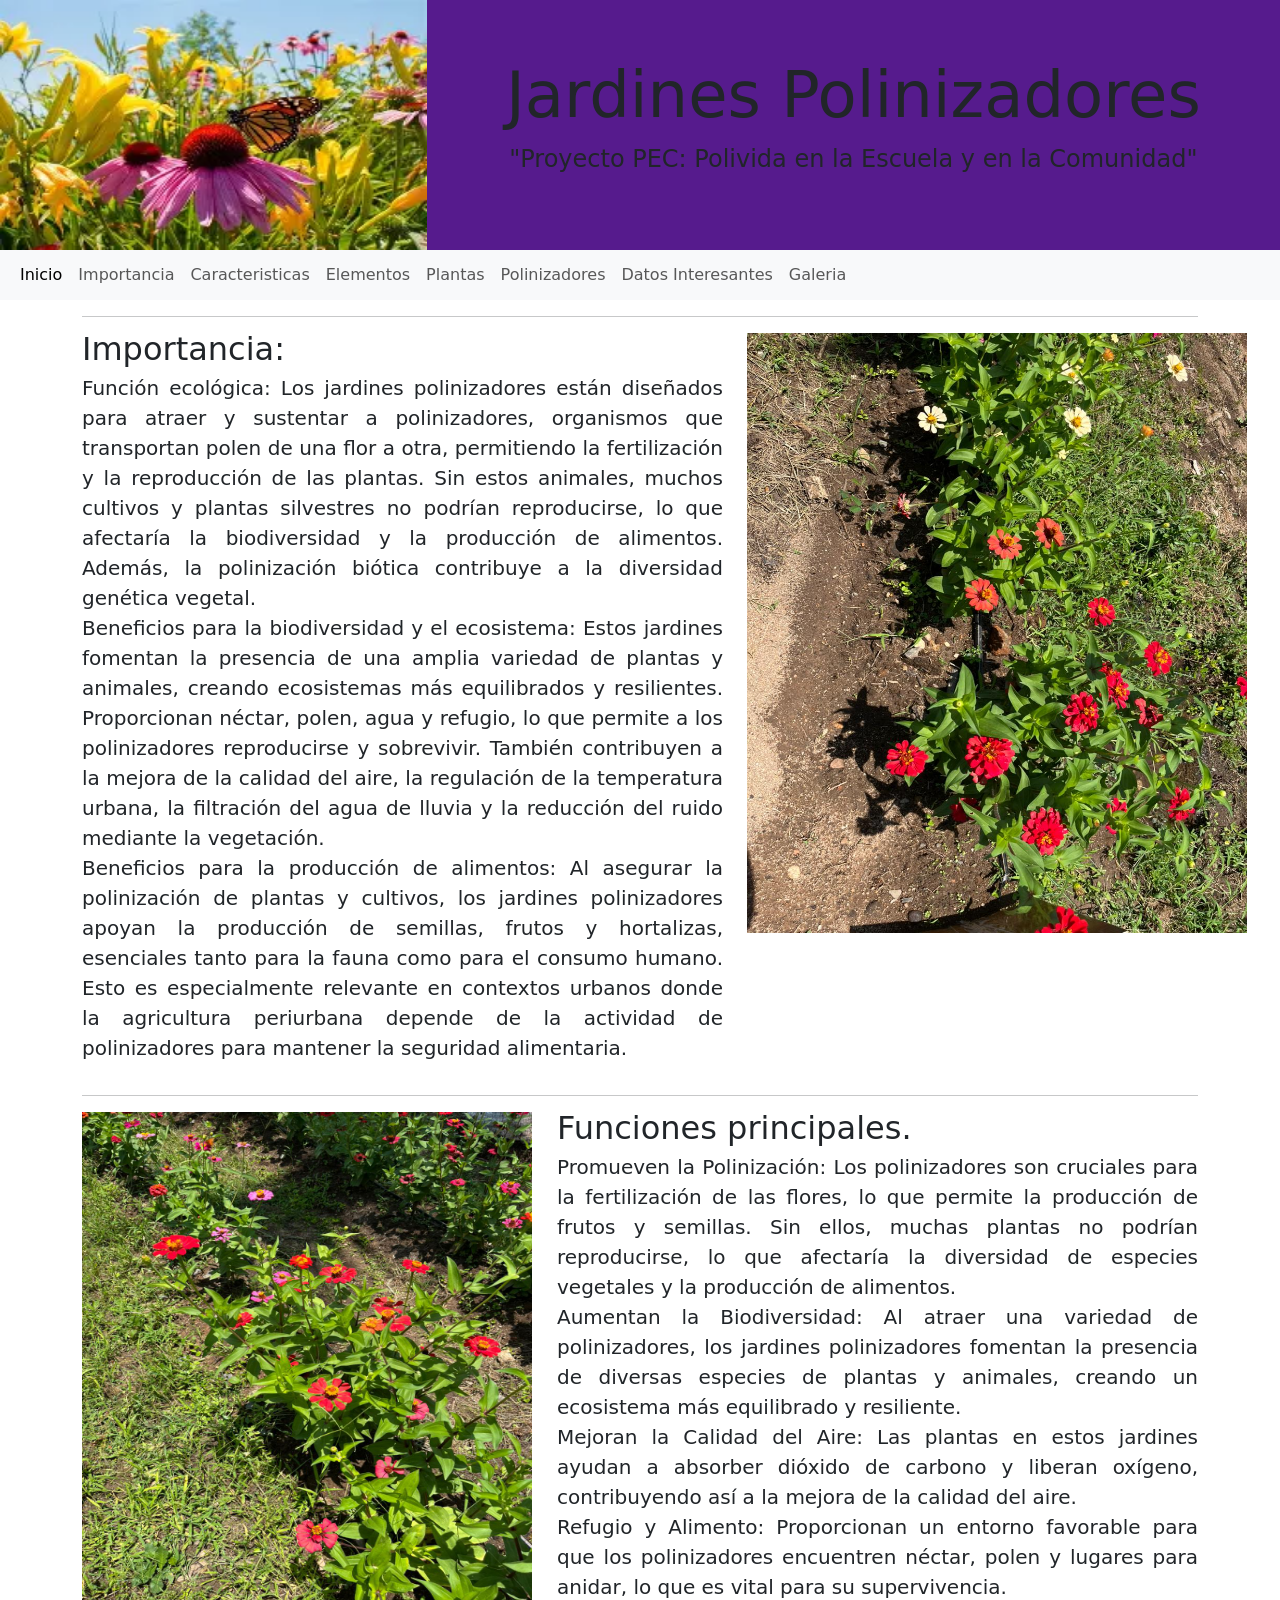
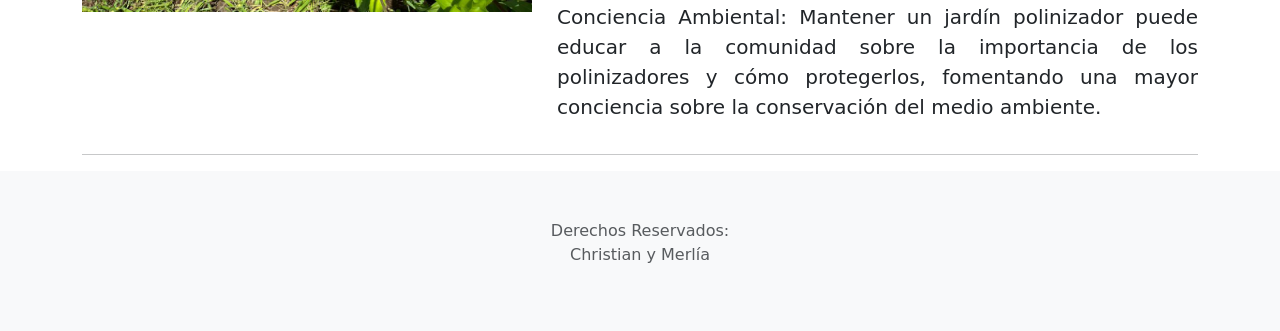
<file: importancia.html>
<!DOCTYPE html>
<html lang="en">
<head>
    <meta charset="UTF-8">
    <meta name="viewport" content="width=device-width, initial-scale=1.0">
    <title>Jardines Polinizadores</title>
    <link rel="stylesheet" href="Estilos/Estilo.css">
     <link href="https://cdn.jsdelivr.net/npm/bootstrap@5.3.0/dist/css/bootstrap.min.css" rel="stylesheet">
</head>
<body>
 <header>
    <div class="imgdivencabezado">
        <img src="Imagenes/IMAGEN 2.webp" width="100%" height="100%">
    </div>
    <div class="txtdivencabezado">
        <h1 class="h1titulo">Jardines Polinizadores</h1>
        <p class="txtproyecto">"Proyecto PEC: Polivida en la Escuela y en la Comunidad"</p>
    </div>
 </header>  
 <nav class="navbar navbar-expand-lg bg-body-tertiary">
  <div class="container-fluid">
   
    <div class="collapse navbar-collapse" id="navbarNav">
      <ul class="navbar-nav">
        <li class="nav-item">
          <a class="nav-link active" aria-current="page" href="index.html">Inicio</a>
        </li>
        <li class="nav-item">
          <a class="nav-link" href="importancia.html">Importancia</a>
        </li>
        <li class="nav-item">
          <a class="nav-link" href="caracteristicas.html">Caracteristicas</a>
        </li>
         <li class="nav-item">
          <a class="nav-link" href="elementos.html">Elementos</a>
           <li class="nav-item">
          <a class="nav-link" href="plantas.html">Plantas</a>
           <li class="nav-item">
          <a class="nav-link" href="polinizadores.html">Polinizadores</a>
           <li class="nav-item">
          <a class="nav-link" href="datosinteresantes.html">Datos Interesantes</a>
           <li class="nav-item">
          <a class="nav-link" href="galeria.html">Galeria</a>
        </li>
        </li>
        </li>
      </li>
      </li>
      </ul>
    </div>
  </div>
</nav>
<main>
<!-- Marketing messaging and featurettes
  ================================================== -->
    <!-- Wrap the rest of the page in another container to center all the content. -->

    <div class="container marketing">

      

      <!-- START THE FEATURETTES -->

      <hr class="featurette-divider">

      <div class="row featurette">
        <div class="col-md-7">
          <h2 class="featurette-heading fw-normal lh-1">Importancia:</h2>
          <p class="lead"><b>Función ecológica:</b>
Los jardines polinizadores están diseñados para atraer y sustentar a polinizadores, organismos que transportan polen de una flor a otra, permitiendo la fertilización y la reproducción de las plantas. Sin estos animales, muchos cultivos y plantas silvestres no podrían reproducirse, lo que afectaría la biodiversidad y la producción de alimentos. Además, la polinización biótica contribuye a la diversidad genética vegetal. <br>

<b>Beneficios para la biodiversidad y el ecosistema:</b>
Estos jardines fomentan la presencia de una amplia variedad de plantas y animales, creando ecosistemas más equilibrados y resilientes. Proporcionan néctar, polen, agua y refugio, lo que permite a los polinizadores reproducirse y sobrevivir. También contribuyen a la mejora de la calidad del aire, la regulación de la temperatura urbana, la filtración del agua de lluvia y la reducción del ruido mediante la vegetación. <br> 

<b>Beneficios para la producción de alimentos:</b>
Al asegurar la polinización de plantas y cultivos, los jardines polinizadores apoyan la producción de semillas, frutos y hortalizas, esenciales tanto para la fauna como para el consumo humano. Esto es especialmente relevante en contextos urbanos donde la agricultura periurbana depende de la actividad de polinizadores para mantener la seguridad alimentaria. </p>
        </div>
        <div class="col-md-5">
          <img src="Imagenes/IMAGEN FINAL 5" alt="" width="500px" height="600px">
          

        </div>
      </div>

      <hr class="featurette-divider">

      <div class="row featurette">
        <div class="col-md-7 order-md-2">
          <h2 class="featurette-heading fw-normal lh-1">Funciones principales.</h2>
          <p class="lead"><b>Promueven la Polinización:</b> Los polinizadores son cruciales para la fertilización de las flores, lo que permite la producción de frutos y semillas. Sin ellos, muchas plantas no podrían reproducirse, lo que afectaría la diversidad de especies vegetales y la producción de alimentos. <br> 

<b>Aumentan la Biodiversidad: </b> Al atraer una variedad de polinizadores, los jardines polinizadores fomentan la presencia de diversas especies de plantas y animales, creando un ecosistema más equilibrado y resiliente. <br>

<b>Mejoran la Calidad del Aire: </b> Las plantas en estos jardines ayudan a absorber dióxido de carbono y liberan oxígeno, contribuyendo así a la mejora de la calidad del aire. <br>

<b>Refugio y Alimento: </b> Proporcionan un entorno favorable para que los polinizadores encuentren néctar, polen y lugares para anidar, lo que es vital para su supervivencia. <br> 

<b>Conciencia Ambiental: </b> Mantener un jardín polinizador puede educar a la comunidad sobre la importancia de los polinizadores y cómo protegerlos, fomentando una mayor conciencia sobre la conservación del medio ambiente.</p>
        </div>
        <div class="col-md-5 order-md-1">
         <img src="Imagenes/IMAGEN FINAL 6" width="450px" height="500px">
        </div>
      </div>

      <hr class="featurette-divider">

      <!-- /END THE FEATURETTES -->

    </div><!-- /.container -->

    </main>
   <footer class="py-5 text-center text-body-secondary bg-body-tertiary">
    <p class="textopie">Derechos Reservados:<br>Christian y Merlía </p>
    

  </footer>

<script src="https://cdn.jsdelivr.net/npm/bootstrap@5.3.0/dist/js/bootstrap.bundle.min.js"></script>
</body>

</html>
</file>
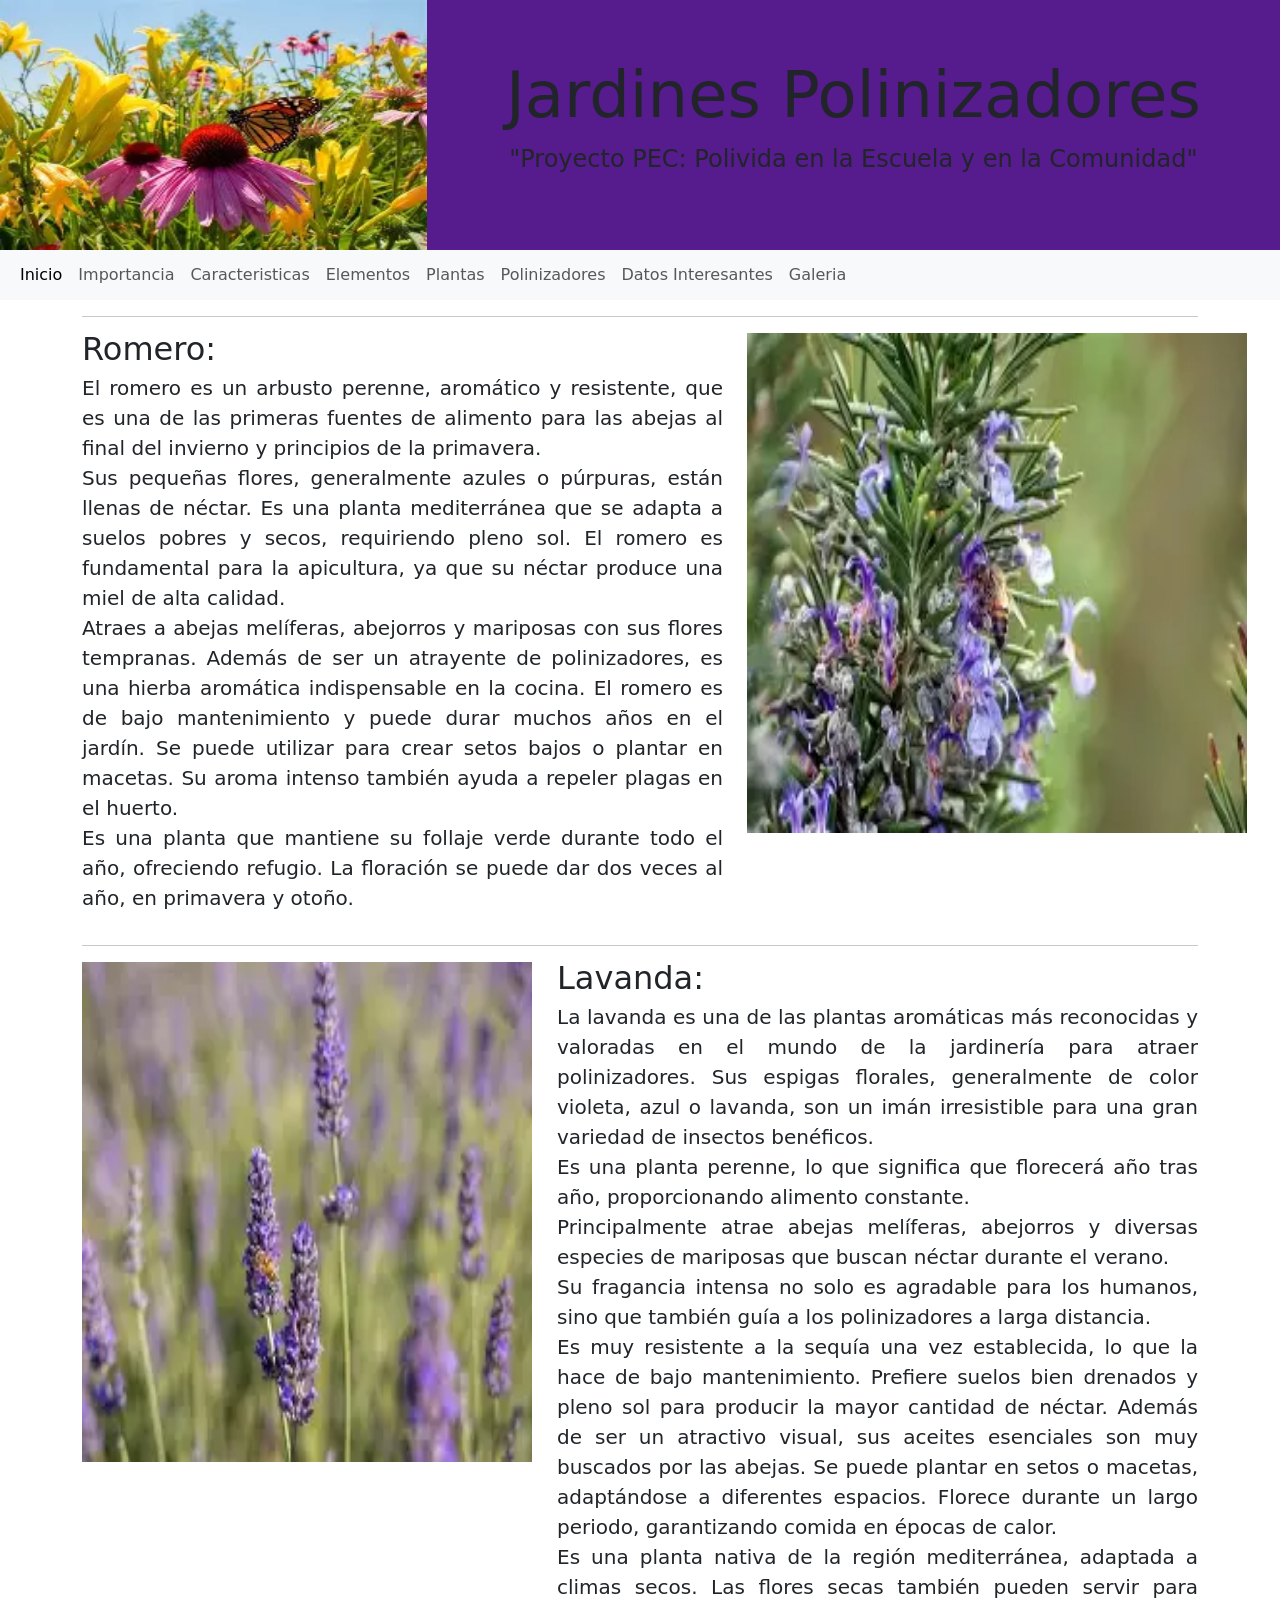
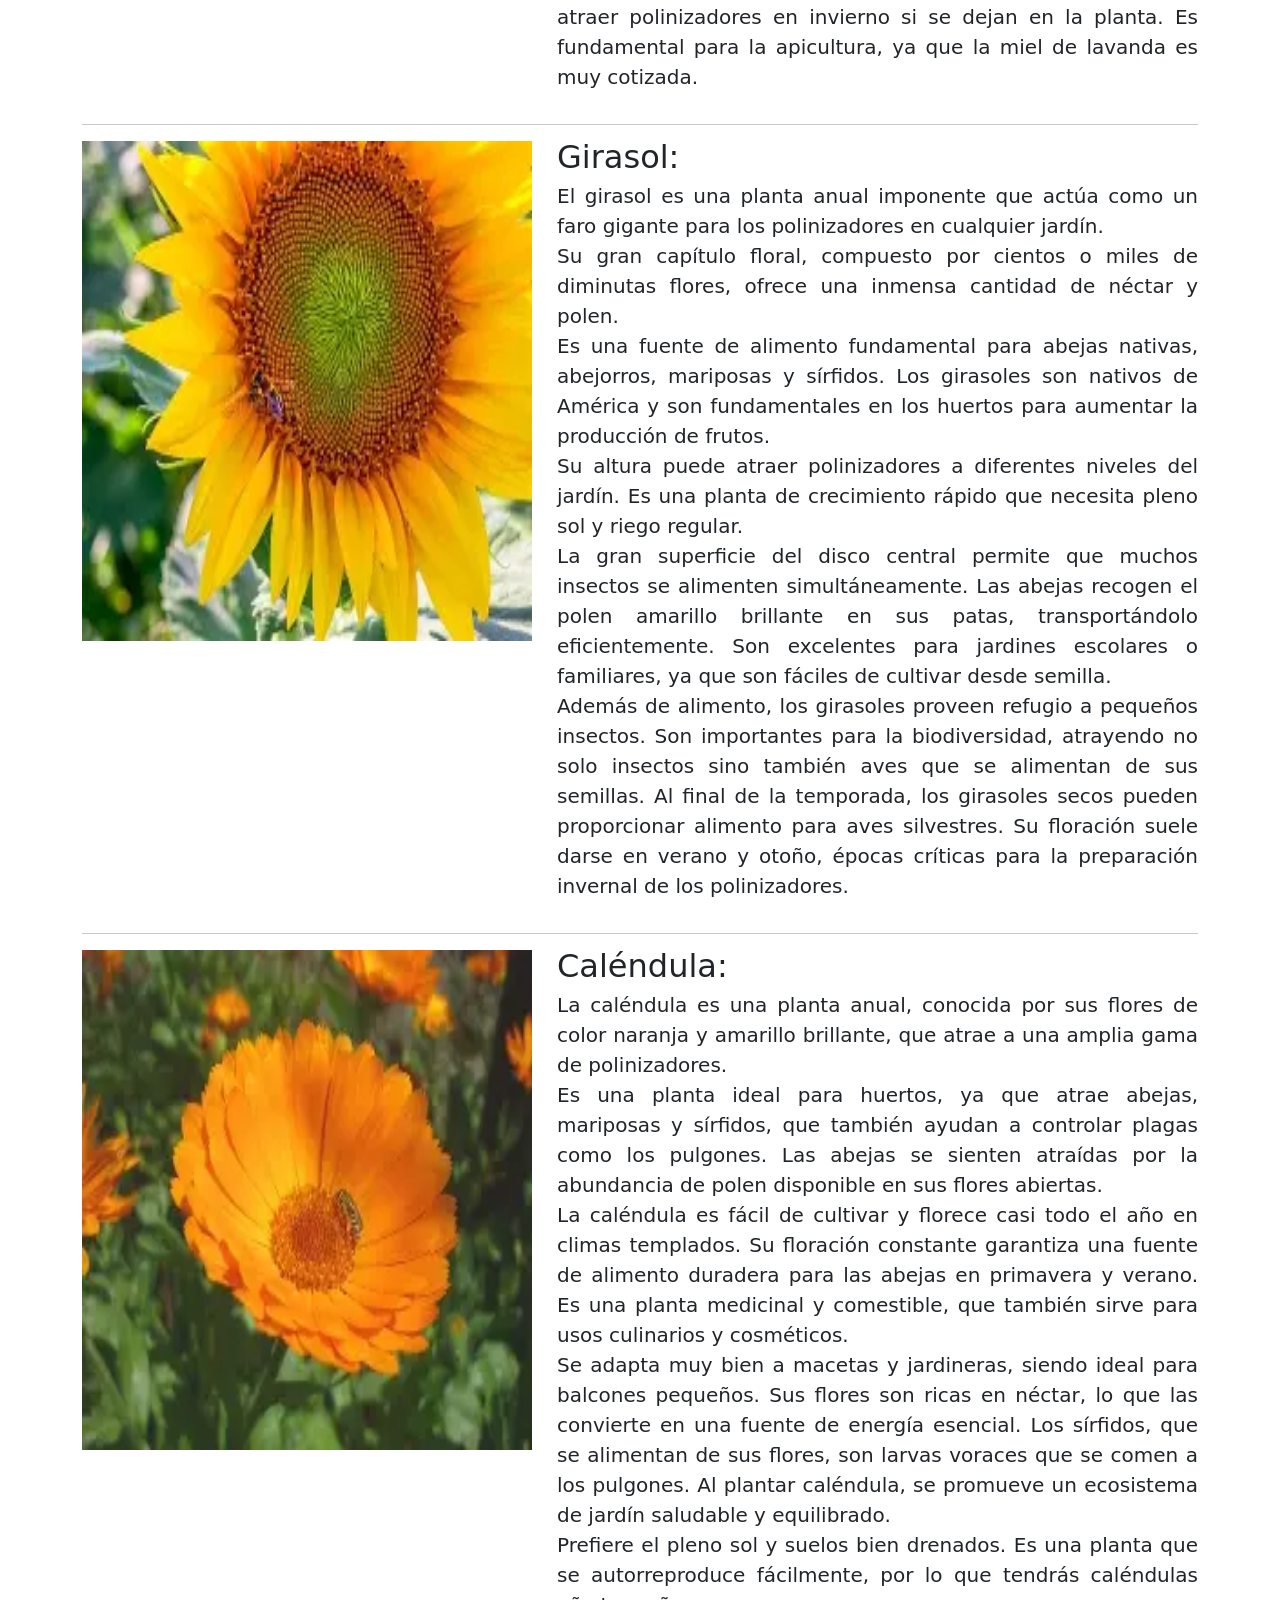
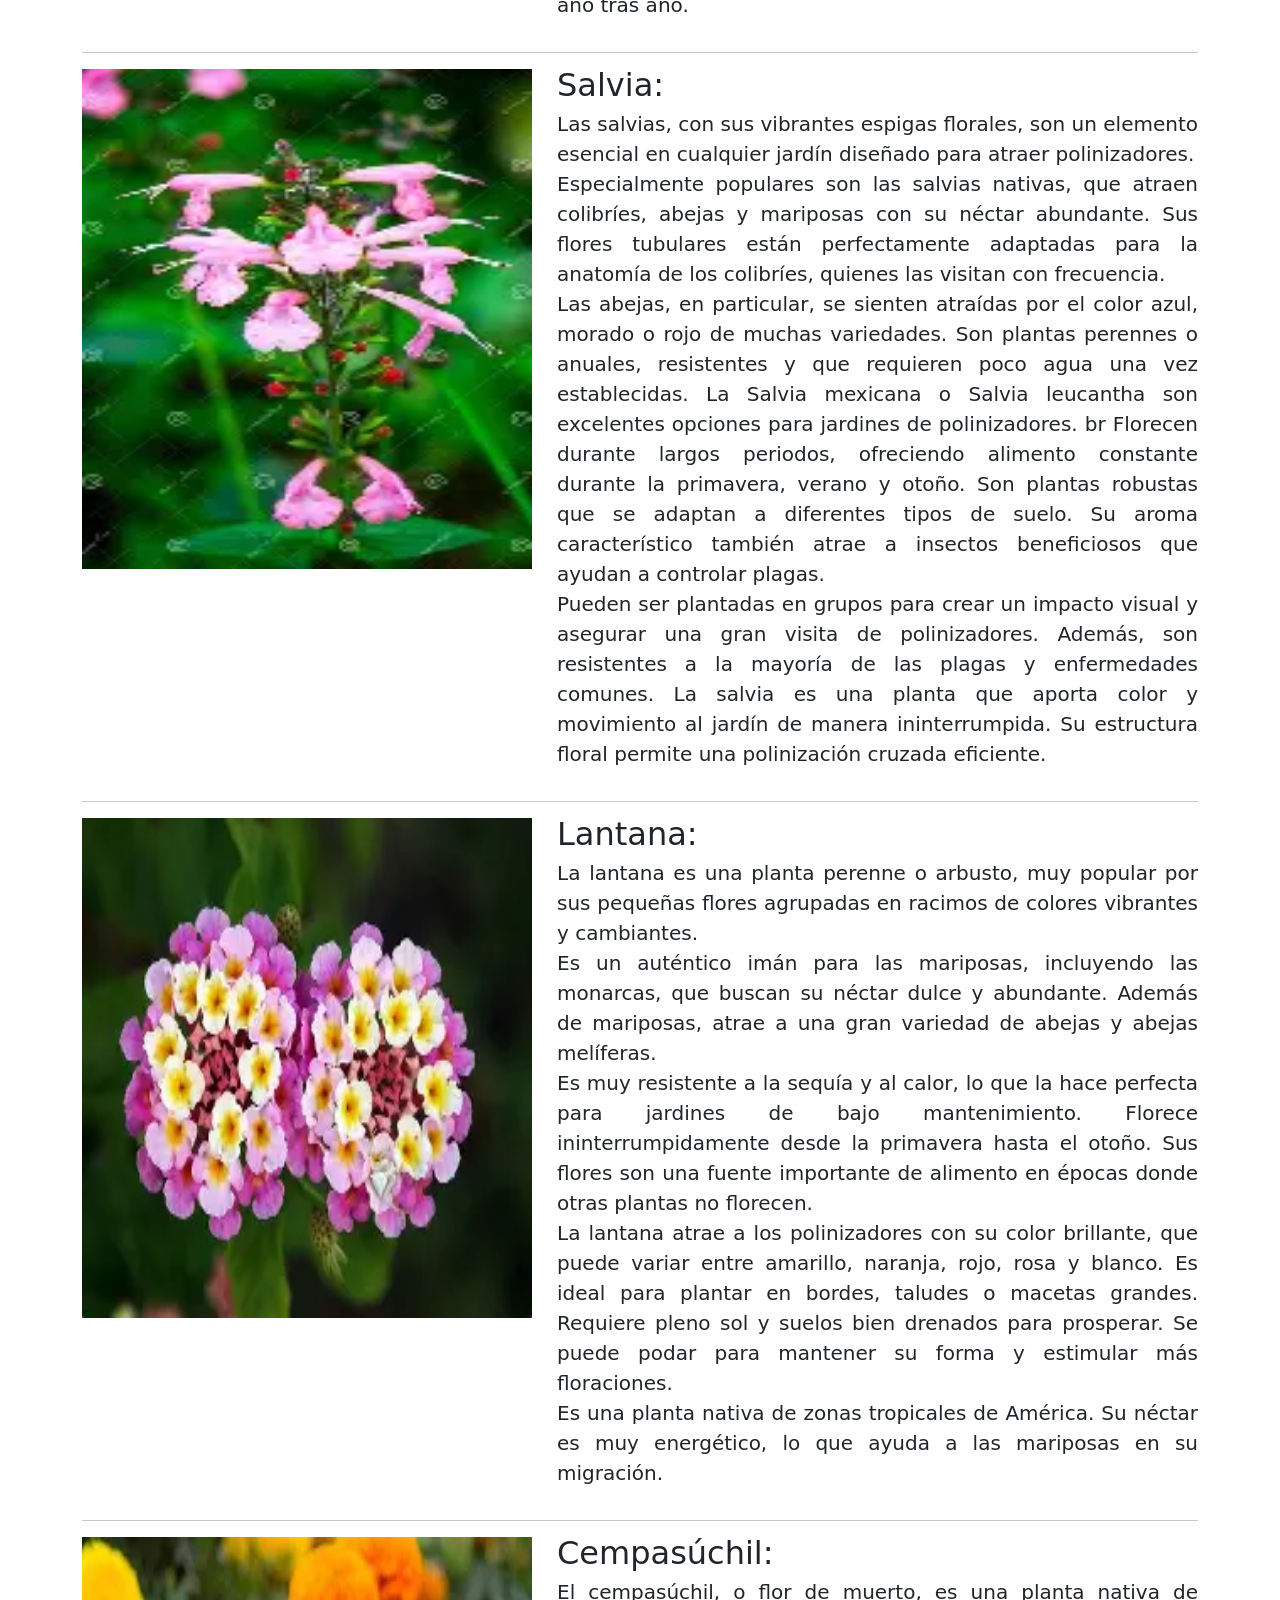
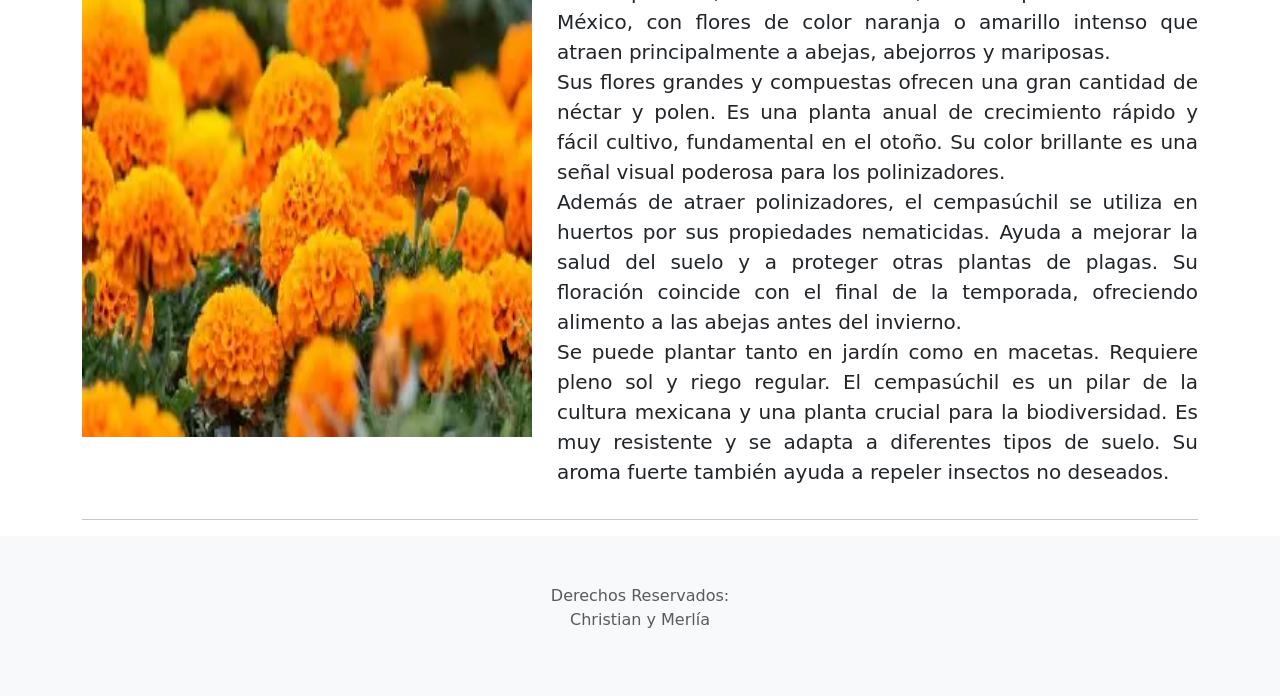
<file: plantas.html>
<!DOCTYPE html>
<html lang="en">
<head>
    <meta charset="UTF-8">
    <meta name="viewport" content="width=device-width, initial-scale=1.0">
    <title>Jardines Polinizadores</title>
    <link rel="stylesheet" href="Estilos/Estilo.css">
     <link href="https://cdn.jsdelivr.net/npm/bootstrap@5.3.0/dist/css/bootstrap.min.css" rel="stylesheet">
</head>
<body>
 <header>
    <div class="imgdivencabezado">
        <img src="Imagenes/IMAGEN 2.webp" width="100%" height="100%">
    </div>
    <div class="txtdivencabezado">
        <h1 class="h1titulo">Jardines Polinizadores</h1>
        <p class="txtproyecto">"Proyecto PEC: Polivida en la Escuela y en la Comunidad"</p>
    </div>
 </header>  
 <nav class="navbar navbar-expand-lg bg-body-tertiary">
  <div class="container-fluid">
   
    <div class="collapse navbar-collapse" id="navbarNav">
      <ul class="navbar-nav">
        <li class="nav-item">
          <a class="nav-link active" aria-current="page" href="index.html">Inicio</a>
        </li>
        <li class="nav-item">
          <a class="nav-link" href="importancia.html">Importancia</a>
        </li>
        <li class="nav-item">
          <a class="nav-link" href="caracteristicas.html">Caracteristicas</a>
        </li>
         <li class="nav-item">
          <a class="nav-link" href="elementos.html">Elementos</a>
           <li class="nav-item">
          <a class="nav-link" href="plantas.html">Plantas</a>
           <li class="nav-item">
          <a class="nav-link" href="polinizadores.html">Polinizadores</a>
           <li class="nav-item">
          <a class="nav-link" href="datosinteresantes.html">Datos Interesantes</a>
           <li class="nav-item">
          <a class="nav-link" href="galeria.html">Galeria</a>
        </li>
        </li>
        </li>
      </li>
      </li>
      </ul>
    </div>
  </div>
</nav>
<main>
<!-- Marketing messaging and featurettes
  ================================================== -->
    <!-- Wrap the rest of the page in another container to center all the content. -->

    <div class="container marketing">

      

      <!-- START THE FEATURETTES -->

      <hr class="featurette-divider">

      <div class="row featurette">
        <div class="col-md-7">
          <h2 class="featurette-heading fw-normal lh-1">Romero:</h2>
          <p class="lead">El romero es un arbusto perenne, aromático y resistente, que es una de las primeras fuentes de alimento para las abejas al final del invierno y principios de la primavera. <br>
            Sus pequeñas flores, generalmente azules o púrpuras, están llenas de néctar. Es una planta mediterránea que se adapta a suelos pobres y secos, requiriendo pleno sol. El romero es fundamental para la apicultura, ya que su néctar produce una miel de alta calidad. <br> 
            Atraes a abejas melíferas, abejorros y mariposas con sus flores tempranas. Además de ser un atrayente de polinizadores, es una hierba aromática indispensable en la cocina. El romero es de bajo mantenimiento y puede durar muchos años en el jardín. Se puede utilizar para crear setos bajos o plantar en macetas. Su aroma intenso también ayuda a repeler plagas en el huerto. <br>
            Es una planta que mantiene su follaje verde durante todo el año, ofreciendo refugio. La floración se puede dar dos veces al año, en primavera y otoño.</p>
        </div>
        <div class="col-md-5">
          <img src="Imagenes/imagen romero.webp" alt="" width="500px" height="500px">
          

        </div>
      </div>

      <hr class="featurette-divider">

      <div class="row featurette">
        <div class="col-md-7 order-md-2">
          <h2 class="featurette-heading fw-normal lh-1">Lavanda:</h2>
          <p class="lead">La lavanda es una de las plantas aromáticas más reconocidas y valoradas en el mundo de la jardinería para atraer polinizadores. Sus espigas florales, generalmente de color violeta, azul o lavanda, son un imán irresistible para una gran variedad de insectos benéficos. <br>
             Es una planta perenne, lo que significa que florecerá año tras año, proporcionando alimento constante. <br>
              Principalmente atrae abejas melíferas, abejorros y diversas especies de mariposas que buscan néctar durante el verano. <br>
              Su fragancia intensa no solo es agradable para los humanos, sino que también guía a los polinizadores a larga distancia. <br>
              Es muy resistente a la sequía una vez establecida, lo que la hace de bajo mantenimiento.
              Prefiere suelos bien drenados y pleno sol para producir la mayor cantidad de néctar. 
              Además de ser un atractivo visual, sus aceites esenciales son muy buscados por las abejas.
              Se puede plantar en setos o macetas, adaptándose a diferentes espacios. Florece durante un largo periodo, garantizando comida en épocas de calor. <br>
              Es una planta nativa de la región mediterránea, adaptada a climas secos. Las flores secas también pueden servir para atraer polinizadores en invierno si se dejan en la planta. Es fundamental para la apicultura, ya que la miel de lavanda es muy cotizada.</p>
        </div>
        <div class="col-md-5 order-md-1">
         <img src="Imagenes/imagen lavanda.webp" width="450px" height="500px">
        </div>
      </div>
        <hr class="featurette-divider">

      <div class="row featurette">
        <div class="col-md-7 order-md-2">
          <h2 class="featurette-heading fw-normal lh-1">Girasol:</h2>
          <p class="lead">El girasol es una planta anual imponente que actúa como un faro gigante para los polinizadores en cualquier jardín. <br>
             Su gran capítulo floral, compuesto por cientos o miles de diminutas flores, ofrece una inmensa cantidad de néctar y polen. <br>
              Es una fuente de alimento fundamental para abejas nativas, abejorros, mariposas y sírfidos. Los girasoles son nativos de América y son fundamentales en los huertos para aumentar la producción de frutos. <br> 
              Su altura puede atraer polinizadores a diferentes niveles del jardín. Es una planta de crecimiento rápido que necesita pleno sol y riego regular. <br>
              La gran superficie del disco central permite que muchos insectos se alimenten simultáneamente. Las abejas recogen el polen amarillo brillante en sus patas, transportándolo eficientemente. Son excelentes para jardines escolares o familiares, ya que son fáciles de cultivar desde semilla. <br>
               Además de alimento, los girasoles proveen refugio a pequeños insectos. Son importantes para la biodiversidad, atrayendo no solo insectos sino también aves que se alimentan de sus semillas. Al final de la temporada, los girasoles secos pueden proporcionar alimento para aves silvestres. Su floración suele darse en verano y otoño, épocas críticas para la preparación invernal de los polinizadores.</p>
        </div>
        <div class="col-md-5 order-md-1">
         <img src="Imagenes/imagen girasol.webp" width="450px" height="500px">
        </div>
      </div>

<hr class="featurette-divider">

      <div class="row featurette">
        <div class="col-md-7 order-md-2">
          <h2 class="featurette-heading fw-normal lh-1">Caléndula:</h2>
          <p class="lead">La caléndula es una planta anual, conocida por sus flores de color naranja y amarillo brillante, que atrae a una amplia gama de polinizadores.  <br>
            Es una planta ideal para huertos, ya que atrae abejas, mariposas y sírfidos, que también ayudan a controlar plagas como los pulgones. Las abejas se sienten atraídas por la abundancia de polen disponible en sus flores abiertas. <br>
            La caléndula es fácil de cultivar y florece casi todo el año en climas templados. Su floración constante garantiza una fuente de alimento duradera para las abejas en primavera y verano. Es una planta medicinal y comestible, que también sirve para usos culinarios y cosméticos. <br>
            Se adapta muy bien a macetas y jardineras, siendo ideal para balcones pequeños. Sus flores son ricas en néctar, lo que las convierte en una fuente de energía esencial. Los sírfidos, que se alimentan de sus flores, son larvas voraces que se comen a los pulgones. Al plantar caléndula, se promueve un ecosistema de jardín saludable y equilibrado. <br>
             Prefiere el pleno sol y suelos bien drenados. Es una planta que se autorreproduce fácilmente, por lo que tendrás caléndulas año tras año.</p>
        </div>
        <div class="col-md-5 order-md-1">
         <img src="Imagenes/imagen calendula.webp" width="450px" height="500px">
        </div>
      </div>


      <hr class="featurette-divider">

      <div class="row featurette">
        <div class="col-md-7 order-md-2">
          <h2 class="featurette-heading fw-normal lh-1">Salvia:</h2>
          <p class="lead">Las salvias, con sus vibrantes espigas florales, son un elemento esencial en cualquier jardín diseñado para atraer polinizadores. <br>
            Especialmente populares son las salvias nativas, que atraen colibríes, abejas y mariposas con su néctar abundante. Sus flores tubulares están perfectamente adaptadas para la anatomía de los colibríes, quienes las visitan con frecuencia. <br>
             Las abejas, en particular, se sienten atraídas por el color azul, morado o rojo de muchas variedades. Son plantas perennes o anuales, resistentes y que requieren poco agua una vez establecidas. La Salvia mexicana o Salvia leucantha son excelentes opciones para jardines de polinizadores. br
              Florecen durante largos periodos, ofreciendo alimento constante durante la primavera, verano y otoño. Son plantas robustas que se adaptan a diferentes tipos de suelo. Su aroma característico también atrae a insectos beneficiosos que ayudan a controlar plagas. <br>
              Pueden ser plantadas en grupos para crear un impacto visual y asegurar una gran visita de polinizadores. Además, son resistentes a la mayoría de las plagas y enfermedades comunes. La salvia es una planta que aporta color y movimiento al jardín de manera ininterrumpida. Su estructura floral permite una polinización cruzada eficiente.</p>
        </div>
        <div class="col-md-5 order-md-1">
         <img src="Imagenes/imagen salvia.webp" width="450px" height="500px">
        </div>
      </div>


      <hr class="featurette-divider">

      <div class="row featurette">
        <div class="col-md-7 order-md-2">
          <h2 class="featurette-heading fw-normal lh-1">Lantana:</h2>
          <p class="lead">La lantana es una planta perenne o arbusto, muy popular por sus pequeñas flores agrupadas en racimos de colores vibrantes y cambiantes. <br>
            Es un auténtico imán para las mariposas, incluyendo las monarcas, que buscan su néctar dulce y abundante. Además de mariposas, atrae a una gran variedad de abejas y abejas melíferas. <br>
            Es muy resistente a la sequía y al calor, lo que la hace perfecta para jardines de bajo mantenimiento. Florece ininterrumpidamente desde la primavera hasta el otoño. Sus flores son una fuente importante de alimento en épocas donde otras plantas no florecen. <br>
            La lantana atrae a los polinizadores con su color brillante, que puede variar entre amarillo, naranja, rojo, rosa y blanco. Es ideal para plantar en bordes, taludes o macetas grandes. Requiere pleno sol y suelos bien drenados para prosperar. Se puede podar para mantener su forma y estimular más floraciones. <br> 
            Es una planta nativa de zonas tropicales de América. Su néctar es muy energético, lo que ayuda a las mariposas en su migración.</p>
        </div>
        <div class="col-md-5 order-md-1">
         <img src="Imagenes/imagen lantana.webp" width="450px" height="500px">
        </div>
      </div>


      <hr class="featurette-divider">

      <div class="row featurette">
        <div class="col-md-7 order-md-2">
          <h2 class="featurette-heading fw-normal lh-1">Cempasúchil:</h2>
          <p class="lead">El cempasúchil, o flor de muerto, es una planta nativa de México, con flores de color naranja o amarillo intenso que atraen principalmente a abejas, abejorros y mariposas. <br>
            Sus flores grandes y compuestas ofrecen una gran cantidad de néctar y polen. Es una planta anual de crecimiento rápido y fácil cultivo, fundamental en el otoño. Su color brillante es una señal visual poderosa para los polinizadores. <br>
            Además de atraer polinizadores, el cempasúchil se utiliza en huertos por sus propiedades nematicidas. Ayuda a mejorar la salud del suelo y a proteger otras plantas de plagas. Su floración coincide con el final de la temporada, ofreciendo alimento a las abejas antes del invierno. <br>
            Se puede plantar tanto en jardín como en macetas. Requiere pleno sol y riego regular. El cempasúchil es un pilar de la cultura mexicana y una planta crucial para la biodiversidad. Es muy resistente y se adapta a diferentes tipos de suelo. Su aroma fuerte también ayuda a repeler insectos no deseados.</p>
        </div>
        <div class="col-md-5 order-md-1">
         <img src="Imagenes/imagen cempasúchil.webp" width="450px" height="500px">
        </div>
      </div>


      <hr class="featurette-divider">

      <!-- /END THE FEATURETTES -->

    </div><!-- /.container -->

    </main>
   <footer class="py-5 text-center text-body-secondary bg-body-tertiary">
    <p class="textopie">Derechos Reservados:<br>Christian y Merlía </p>
    

  </footer>

<script src="https://cdn.jsdelivr.net/npm/bootstrap@5.3.0/dist/js/bootstrap.bundle.min.js"></script>
</body>

</html>
</file>
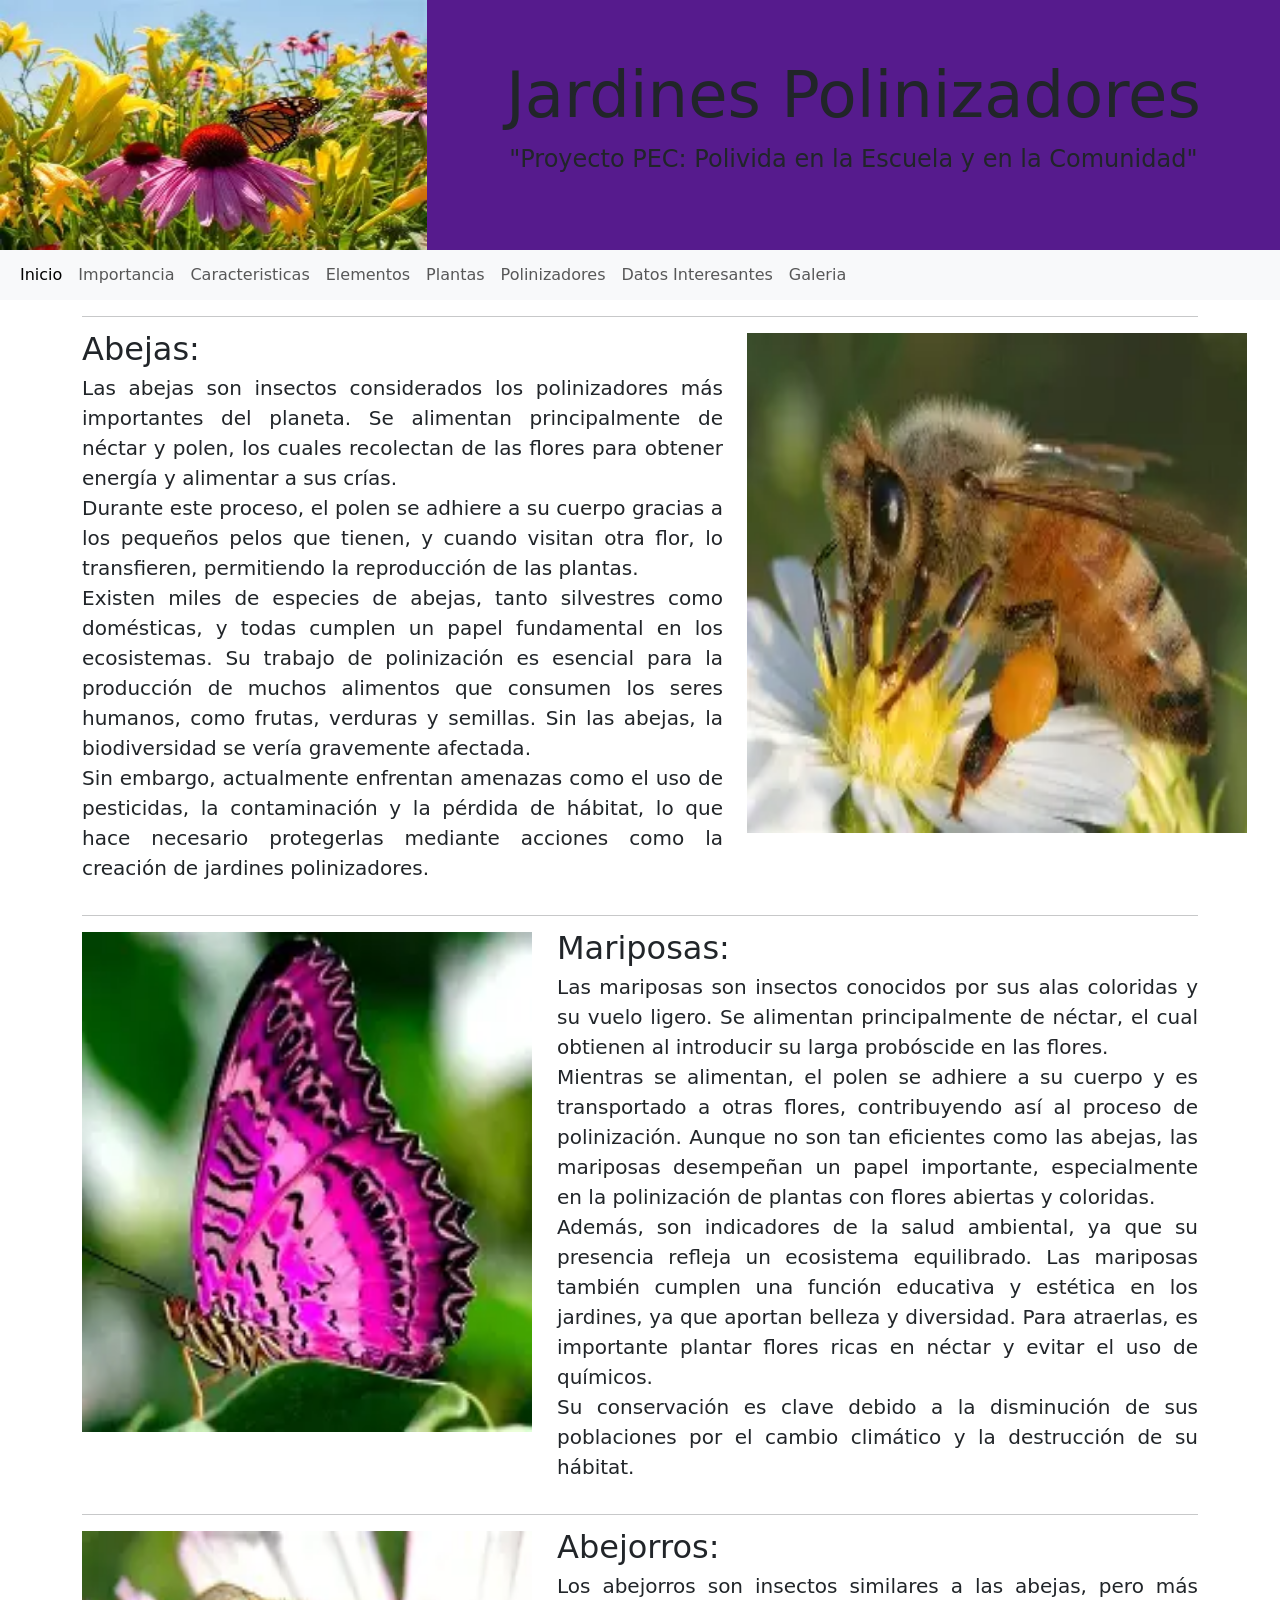
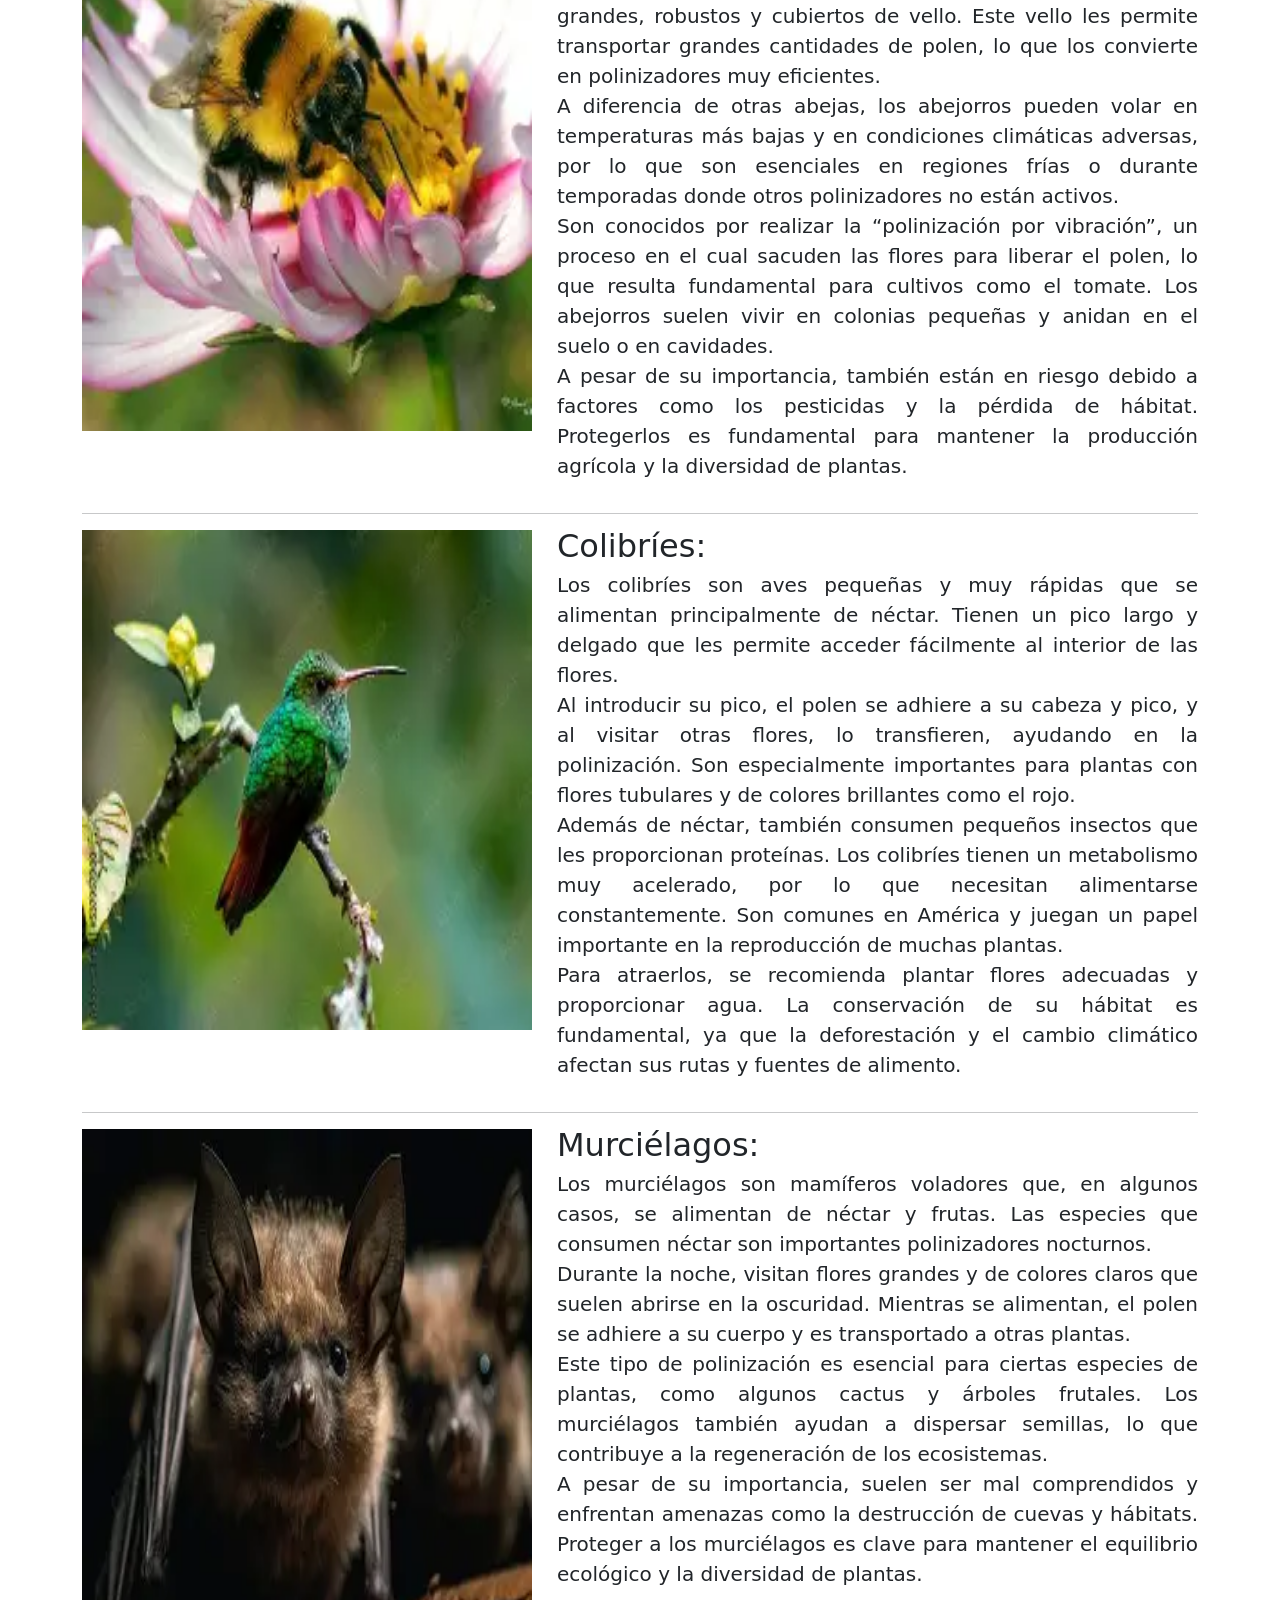
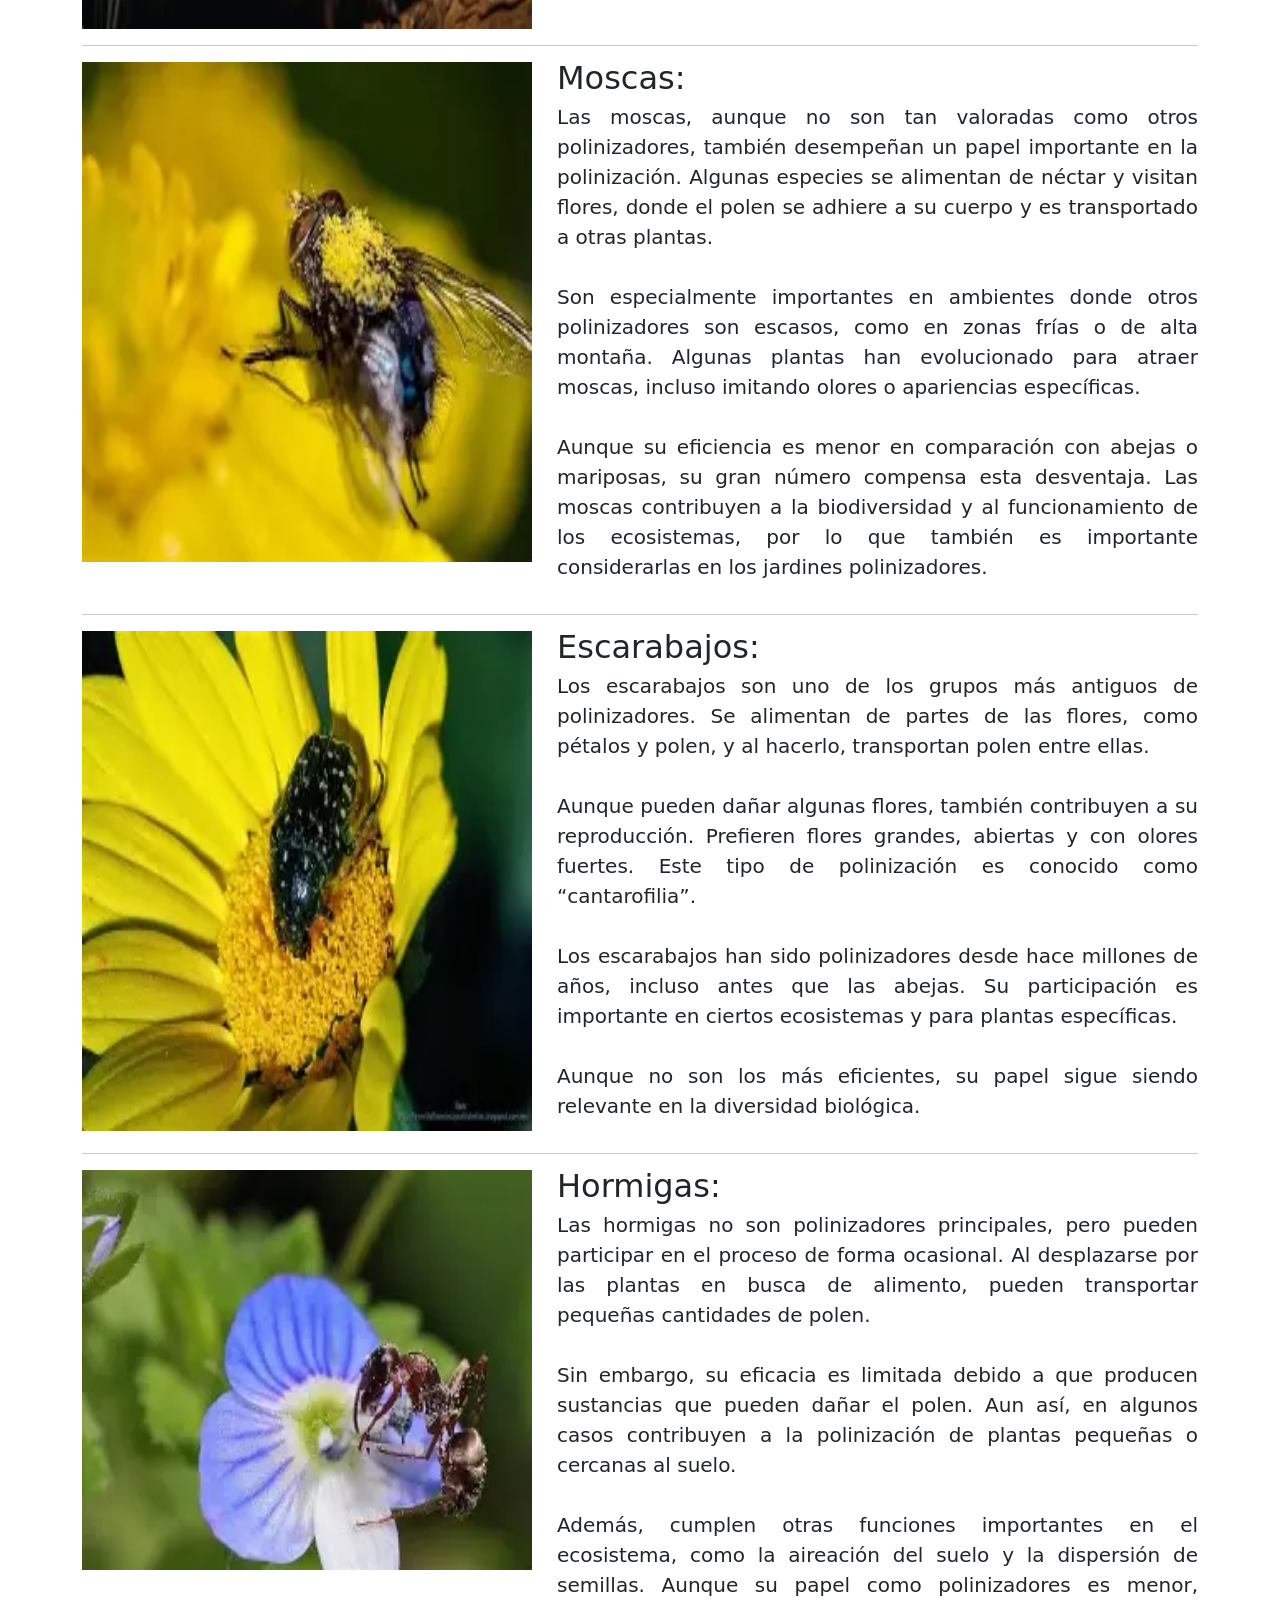
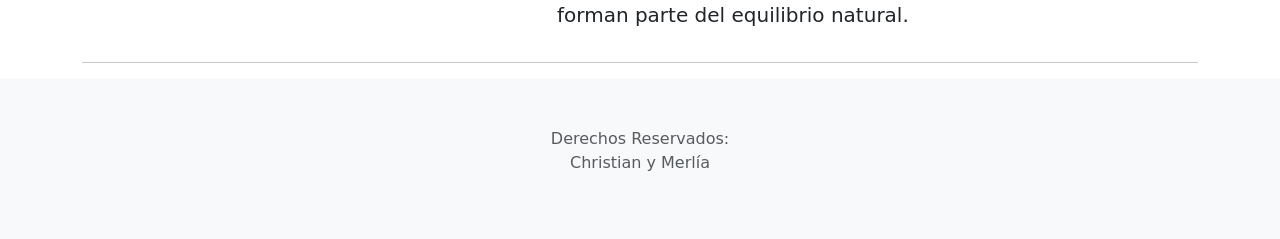
<file: polinizadores.html>
<!DOCTYPE html>
<html lang="en">
<head>
    <meta charset="UTF-8">
    <meta name="viewport" content="width=device-width, initial-scale=1.0">
    <title>Jardines Polinizadores</title>
    <link rel="stylesheet" href="Estilos/Estilo.css">
     <link href="https://cdn.jsdelivr.net/npm/bootstrap@5.3.0/dist/css/bootstrap.min.css" rel="stylesheet">
</head>
<body>
 <header>
    <div class="imgdivencabezado">
        <img src="Imagenes/IMAGEN 2.webp" width="100%" height="100%">
    </div>
    <div class="txtdivencabezado">
        <h1 class="h1titulo">Jardines Polinizadores</h1>
        <p class="txtproyecto">"Proyecto PEC: Polivida en la Escuela y en la Comunidad"</p>
    </div>
 </header>  
 <nav class="navbar navbar-expand-lg bg-body-tertiary">
  <div class="container-fluid">
   
    <div class="collapse navbar-collapse" id="navbarNav">
      <ul class="navbar-nav">
        <li class="nav-item">
          <a class="nav-link active" aria-current="page" href="index.html">Inicio</a>
        </li>
        <li class="nav-item">
          <a class="nav-link" href="importancia.html">Importancia</a>
        </li>
        <li class="nav-item">
          <a class="nav-link" href="caracteristicas.html">Caracteristicas</a>
        </li>
         <li class="nav-item">
          <a class="nav-link" href="elementos.html">Elementos</a>
           <li class="nav-item">
          <a class="nav-link" href="plantas.html">Plantas</a>
           <li class="nav-item">
          <a class="nav-link" href="polinizadores.html">Polinizadores</a>
           <li class="nav-item">
          <a class="nav-link" href="datosinteresantes.html">Datos Interesantes</a>
           <li class="nav-item">
          <a class="nav-link" href="galeria.html">Galeria</a>
        </li>
        </li>
        </li>
      </li>
      </li>
      </ul>
    </div>
  </div>
</nav>
<main>
<!-- Marketing messaging and featurettes
  ================================================== -->
    <!-- Wrap the rest of the page in another container to center all the content. -->

    <div class="container marketing">

      

      <!-- START THE FEATURETTES -->

      <hr class="featurette-divider">

      <div class="row featurette">
        <div class="col-md-7">
          <h2 class="featurette-heading fw-normal lh-1">Abejas:</h2>
          <p class="lead">Las abejas son insectos considerados los polinizadores más importantes del planeta. Se alimentan principalmente de néctar y polen, los cuales recolectan de las flores para obtener energía y alimentar a sus crías. <br> 
Durante este proceso, el polen se adhiere a su cuerpo gracias a los pequeños pelos que tienen, y cuando visitan otra flor, lo transfieren, permitiendo la reproducción de las plantas. <br>
Existen miles de especies de abejas, tanto silvestres como domésticas, y todas cumplen un papel fundamental en los ecosistemas. Su trabajo de polinización es esencial para la producción de muchos alimentos que consumen los seres humanos, como frutas, verduras y semillas. Sin las abejas, la biodiversidad se vería gravemente afectada. <br>
Sin embargo, actualmente enfrentan amenazas como el uso de pesticidas, la contaminación y la pérdida de hábitat, lo que hace necesario protegerlas mediante acciones como la creación de jardines polinizadores.</p>
        </div>
        <div class="col-md-5">
          <img src="Imagenes/imagen abejas.webp" alt="" width="500px" height="500px">
          

        </div>
      </div>

      <hr class="featurette-divider">

      <div class="row featurette">
        <div class="col-md-7 order-md-2">
          <h2 class="featurette-heading fw-normal lh-1">Mariposas:</h2>
          <p class="lead">Las mariposas son insectos conocidos por sus alas coloridas y su vuelo ligero. Se alimentan principalmente de néctar, el cual obtienen al introducir su larga probóscide en las flores. <br>
             Mientras se alimentan, el polen se adhiere a su cuerpo y es transportado a otras flores, contribuyendo así al proceso de polinización. Aunque no son tan eficientes como las abejas, las mariposas desempeñan un papel importante, especialmente en la polinización de plantas con flores abiertas y coloridas. <br>
             Además, son indicadores de la salud ambiental, ya que su presencia refleja un ecosistema equilibrado. Las mariposas también cumplen una función educativa y estética en los jardines, ya que aportan belleza y diversidad. Para atraerlas, es importante plantar flores ricas en néctar y evitar el uso de químicos. <br>
             Su conservación es clave debido a la disminución de sus poblaciones por el cambio climático y la destrucción de su hábitat.</p>
        </div>
        <div class="col-md-5 order-md-1">
         <img src="Imagenes/imagen mariposa.webp" width="450px" height="500px">
        </div>
      </div>
        <hr class="featurette-divider">

      <div class="row featurette">
        <div class="col-md-7 order-md-2">
          <h2 class="featurette-heading fw-normal lh-1">Abejorros:</h2>
          <p class="lead">Los abejorros son insectos similares a las abejas, pero más grandes, robustos y cubiertos de vello. Este vello les permite transportar grandes cantidades de polen, lo que los convierte en polinizadores muy eficientes. <br>
             A diferencia de otras abejas, los abejorros pueden volar en temperaturas más bajas y en condiciones climáticas adversas, por lo que son esenciales en regiones frías o durante temporadas donde otros polinizadores no están activos. <br>
              Son conocidos por realizar la “polinización por vibración”, un proceso en el cual sacuden las flores para liberar el polen, lo que resulta fundamental para cultivos como el tomate. Los abejorros suelen vivir en colonias pequeñas y anidan en el suelo o en cavidades. <br>
              A pesar de su importancia, también están en riesgo debido a factores como los pesticidas y la pérdida de hábitat. Protegerlos es fundamental para mantener la producción agrícola y la diversidad de plantas.</p>
        </div>
        <div class="col-md-5 order-md-1">
         <img src="Imagenes/imagen abejorros.webp" width="450px" height="500px">
        </div>
      </div>

      <hr class="featurette-divider">

      <div class="row featurette">
        <div class="col-md-7 order-md-2">
          <h2 class="featurette-heading fw-normal lh-1">Colibríes:</h2>
          <p class="lead">Los colibríes son aves pequeñas y muy rápidas que se alimentan principalmente de néctar. Tienen un pico largo y delgado que les permite acceder fácilmente al interior de las flores. <br>
             Al introducir su pico, el polen se adhiere a su cabeza y pico, y al visitar otras flores, lo transfieren, ayudando en la polinización. Son especialmente importantes para plantas con flores tubulares y de colores brillantes como el rojo. <br>
             Además de néctar, también consumen pequeños insectos que les proporcionan proteínas. Los colibríes tienen un metabolismo muy acelerado, por lo que necesitan alimentarse constantemente. Son comunes en América y juegan un papel importante en la reproducción de muchas plantas. <br>
              Para atraerlos, se recomienda plantar flores adecuadas y proporcionar agua. La conservación de su hábitat es fundamental, ya que la deforestación y el cambio climático afectan sus rutas y fuentes de alimento.</p>
        </div>
        <div class="col-md-5 order-md-1">
         <img src="Imagenes/imagen colibríe.webp" width="450px" height="500px">
        </div>
      </div>

      <hr class="featurette-divider">

      <div class="row featurette">
        <div class="col-md-7 order-md-2">
          <h2 class="featurette-heading fw-normal lh-1">Murciélagos:</h2>
          <p class="lead">Los murciélagos son mamíferos voladores que, en algunos casos, se alimentan de néctar y frutas. Las especies que consumen néctar son importantes polinizadores nocturnos. <br> 
            Durante la noche, visitan flores grandes y de colores claros que suelen abrirse en la oscuridad. Mientras se alimentan, el polen se adhiere a su cuerpo y es transportado a otras plantas. <br>
            Este tipo de polinización es esencial para ciertas especies de plantas, como algunos cactus y árboles frutales. Los murciélagos también ayudan a dispersar semillas, lo que contribuye a la regeneración de los ecosistemas. <br>
            A pesar de su importancia, suelen ser mal comprendidos y enfrentan amenazas como la destrucción de cuevas y hábitats. Proteger a los murciélagos es clave para mantener el equilibrio ecológico y la diversidad de plantas.</p>
        </div>
        <div class="col-md-5 order-md-1">
         <img src="Imagenes/imagen murcielago.webp" width="450px" height="500px">
        </div>
      </div>

      <hr class="featurette-divider">

      <div class="row featurette">
        <div class="col-md-7 order-md-2">
          <h2 class="featurette-heading fw-normal lh-1">Moscas:</h2>
          <p class="lead">Las moscas, aunque no son tan valoradas como otros polinizadores, también desempeñan un papel importante en la polinización. Algunas especies se alimentan de néctar y visitan flores, donde el polen se adhiere a su cuerpo y es transportado a otras plantas. <br> <br>
            Son especialmente importantes en ambientes donde otros polinizadores son escasos, como en zonas frías o de alta montaña. Algunas plantas han evolucionado para atraer moscas, incluso imitando olores o apariencias específicas. <br> <br>
            Aunque su eficiencia es menor en comparación con abejas o mariposas, su gran número compensa esta desventaja. Las moscas contribuyen a la biodiversidad y al funcionamiento de los ecosistemas, por lo que también es importante considerarlas en los jardines polinizadores.</p>
        </div>
        <div class="col-md-5 order-md-1">
         <img src="Imagenes/imagen mosca.webp" width="450px" height="500px">
        </div>
      </div>

      <hr class="featurette-divider">

      <div class="row featurette">
        <div class="col-md-7 order-md-2">
          <h2 class="featurette-heading fw-normal lh-1">Escarabajos:</h2>
          <p class="lead">Los escarabajos son uno de los grupos más antiguos de polinizadores. Se alimentan de partes de las flores, como pétalos y polen, y al hacerlo, transportan polen entre ellas. <br> <br>
            Aunque pueden dañar algunas flores, también contribuyen a su reproducción. Prefieren flores grandes, abiertas y con olores fuertes. Este tipo de polinización es conocido como “cantarofilia”. <br> <br>
             Los escarabajos han sido polinizadores desde hace millones de años, incluso antes que las abejas. Su participación es importante en ciertos ecosistemas y para plantas específicas. <br> <br>
             Aunque no son los más eficientes, su papel sigue siendo relevante en la diversidad biológica.</p>
        </div>
        <div class="col-md-5 order-md-1">
         <img src="Imagenes/imagen escarabajo.webp" width="450px" height="500px">
        </div>
      </div>

      <hr class="featurette-divider">

      <div class="row featurette">
        <div class="col-md-7 order-md-2">
          <h2 class="featurette-heading fw-normal lh-1">Hormigas:</h2>
          <p class="lead">Las hormigas no son polinizadores principales, pero pueden participar en el proceso de forma ocasional. Al desplazarse por las plantas en busca de alimento, pueden transportar pequeñas cantidades de polen. <br> <br>
            Sin embargo, su eficacia es limitada debido a que producen sustancias que pueden dañar el polen. Aun así, en algunos casos contribuyen a la polinización de plantas pequeñas o cercanas al suelo. <br> <br>
            Además, cumplen otras funciones importantes en el ecosistema, como la aireación del suelo y la dispersión de semillas. Aunque su papel como polinizadores es menor, forman parte del equilibrio natural.</p>
        </div>
        <div class="col-md-5 order-md-1">
         <img src="Imagenes/imagen hormigas.webp" width="450px" height="400px">
        </div>
      </div>

    

      <hr class="featurette-divider">

      <!-- /END THE FEATURETTES -->

    </div><!-- /.container -->

    </main>
   <footer class="py-5 text-center text-body-secondary bg-body-tertiary">
    <p class="textopie">Derechos Reservados:<br>Christian y Merlía </p>
    

  </footer>

<script src="https://cdn.jsdelivr.net/npm/bootstrap@5.3.0/dist/js/bootstrap.bundle.min.js"></script>
</body>

</html>
</file>
<file: Estilos/Estilo.css>
body{
background-color: rgb(68, 0, 255);
}

header{
    background-color: blueviolet;
height: 250px;
display: flex;
}

.imgdivencabezado{
    background-color: rgb(255, 238, 0);
width: 40%;
height: 100%;
}

.txtdivencabezado{
    display: flex;
    flex-direction: column;
    justify-content: center;
    text-align: center;
    align-items: center;
    background-color: rgba(0, 0, 0, 0.377);
    width: 80%;
    height: 100%;
}
nav{
    background-color: brown;
    height: 50px;
}


.h1titulo{
        text-align: center;
        font-size: 4rem;
}

.txtproyecto{
    text-align: center;
    font-size: 1.5rem;
}

.carruselmain{
    display: flex;
    flex-direction: column;
    align-items: center;
    justify-content: center;
}

#carouselExampleCaptions{
    display: flex;
    width: 100% ;
    max-width: 900px;
}

.carousel-inner{
    height: 800px;
    border-radius: 20px;
}

.carousel-item{
    height: 100%;
}

p{
    text-align: justify;
}

.textopie{
    text-align: center;
}
</file>
